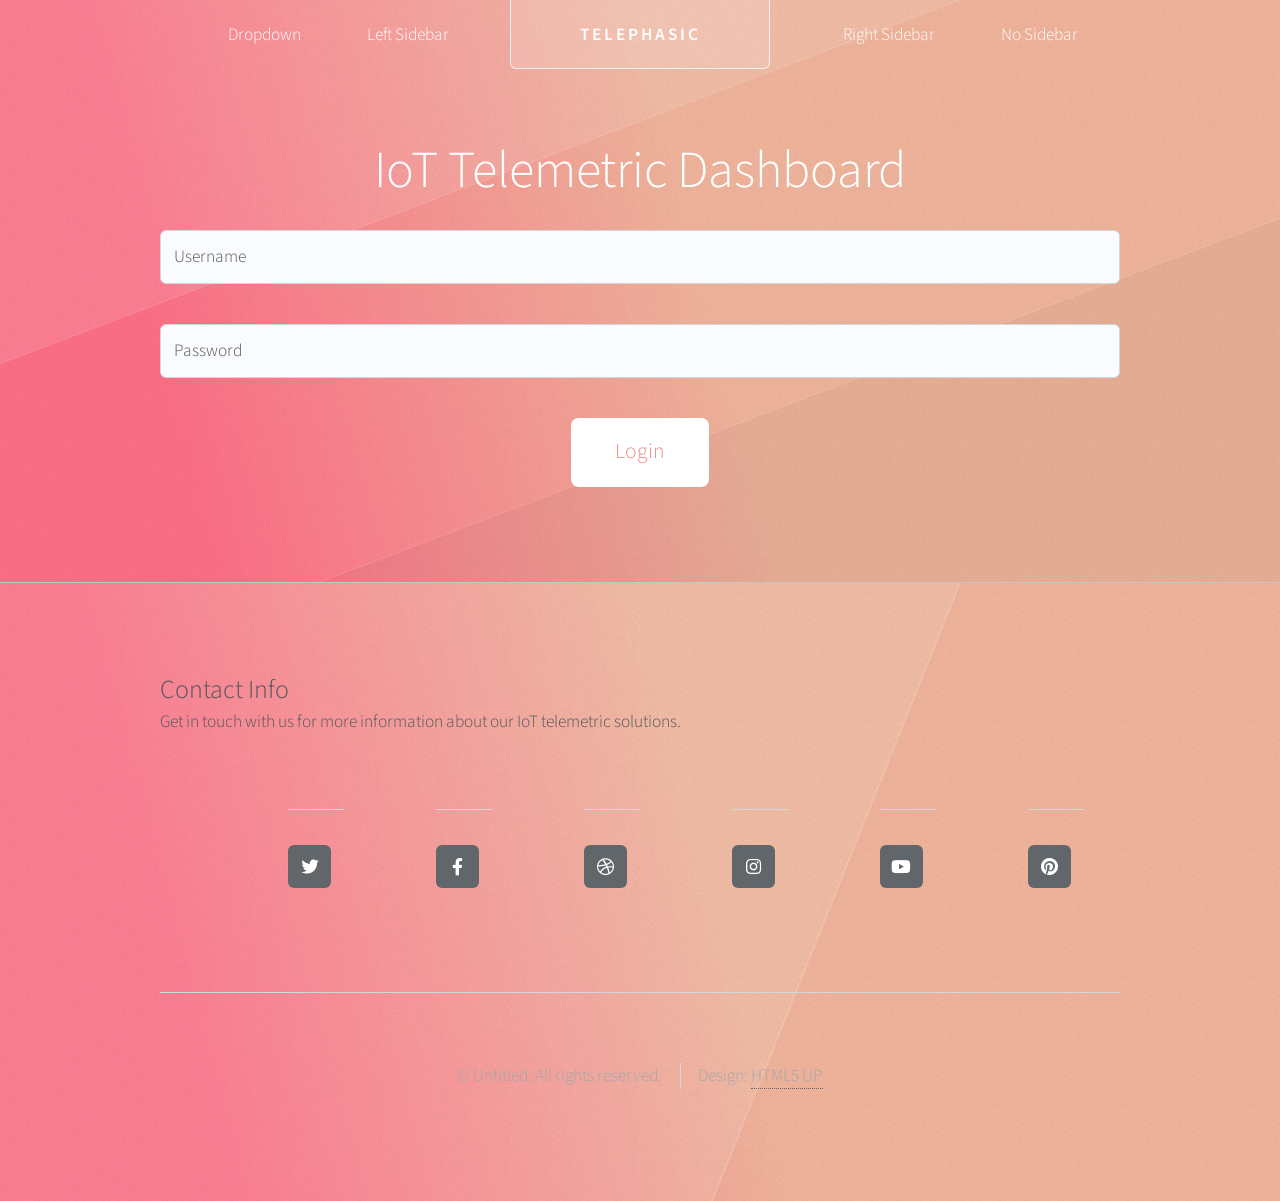
<file: frontendweb1/html5up-telephasic/index.html>
<!DOCTYPE HTML>
<!--
	Telephasic by HTML5 UP
	html5up.net | @ajlkn
	Free for personal and commercial use under the CCA 3.0 license (html5up.net/license)
-->
<html>
	<head>
		<title>Telephasic by HTML5 UP</title>
		<meta charset="utf-8" />
		<meta name="viewport" content="width=device-width, initial-scale=1, user-scalable=no" />
		<link rel="stylesheet" href="assets/css/main.css" />
	</head>
	<body class="homepage is-preload">
		<div id="page-wrapper">

			<!-- Header -->
				<div id="header-wrapper">
					<div id="header" class="container">

						<!-- Logo -->
							<h1 id="logo"><a href="index.html">Telephasic</a></h1>

						<!-- Nav -->
							<nav id="nav">
								<ul>
									<li>
										<a href="#">Dropdown</a>
										<ul>
											<li><a href="#">Lorem ipsum dolor</a></li>
											<li><a href="#">Magna phasellus</a></li>
											<li><a href="#">Etiam dolore nisl</a></li>
											<li>
												<a href="#">Phasellus consequat</a>
												<ul>
													<li><a href="#">Lorem ipsum dolor</a></li>
													<li><a href="#">Phasellus consequat</a></li>
													<li><a href="#">Magna phasellus</a></li>
													<li><a href="#">Etiam dolore nisl</a></li>
												</ul>
											</li>
											<li><a href="#">Veroeros feugiat</a></li>
										</ul>
									</li>
									<li><a href="left-sidebar.html">Left Sidebar</a></li>
									<li class="break"><a href="right-sidebar.html">Right Sidebar</a></li>
									<li><a href="no-sidebar.html">No Sidebar</a></li>
								</ul>
							</nav>

					</div>

					<!-- Hero -->
						<section id="hero" class="container">
							<header>
								<h2>IoT Telemetric Dashboard</h2>
							</header>
							<form method="POST" action="mappa.html">
								<div class="row gtr-uniform">
									<div class="col-12">
										<input type="text" name="username" id="username" placeholder="Username" />
									</div>
									<div class="col-12">
										<input type="password" name="password" id="password" placeholder="Password" />
									</div>
									<div class="col-12">
										<ul class="actions">
											<li><input type="submit" value="Login" class="button" /></li>
										</ul>
									</div>
								</div>
							</form>
							<br>
						</section>

				</div>

			<!-- Footer -->
				<div id="footer-wrapper">
					<div id="footer" class="container">
						<div class="row">
							<div class = "row">
								<section class="clo-12">		
									<h3>Contact Info</h3>
									<p>Get in touch with us for more information about our IoT telemetric solutions.</p>
								</section>
							</div>
							<section class="col-12">
									<ul class="divided icons" style="display: flex; justify-content: space-around; flex-wrap: wrap; gap: 20px;">
										<br>
										<li class="icon brands fa-twitter"><a href="#"><span class="extra">twitter.com</span></a></li>
										<li class="icon brands fa-facebook-f"><a href="#"><span class="extra">facebook.com</span></a></li>
										<li class="icon brands fa-dribbble"><a href="#"><span class="extra">dribbble.com</span></a></li>
										<li class="icon brands fa-instagram"><a href="#"><span class="extra">instagram.com</span></a></li>
										<li class="icon brands fa-youtube"><a href="#"><span class="extra">youtube.com</span></a></li>
										<li class="icon brands fa-pinterest"><a href="#"><span class="extra">pinterest.com</span></a></li>
									</ul>
							</section>
						</div>
					</div>
					<div id="copyright" class="container">
						<ul class="menu">
							<li>&copy; Untitled. All rights reserved.</li><li>Design: <a href="http://html5up.net">HTML5 UP</a></li>
						</ul>
					</div>
				</div>

		</div>

		<!-- Scripts -->
			<script src="assets/js/jquery.min.js"></script>
			<script src="assets/js/jquery.dropotron.min.js"></script>
			<script src="assets/js/browser.min.js"></script>
			<script src="assets/js/breakpoints.min.js"></script>
			<script src="assets/js/util.js"></script>
			<script src="assets/js/main.js"></script>

	</body>
</html>
</file>
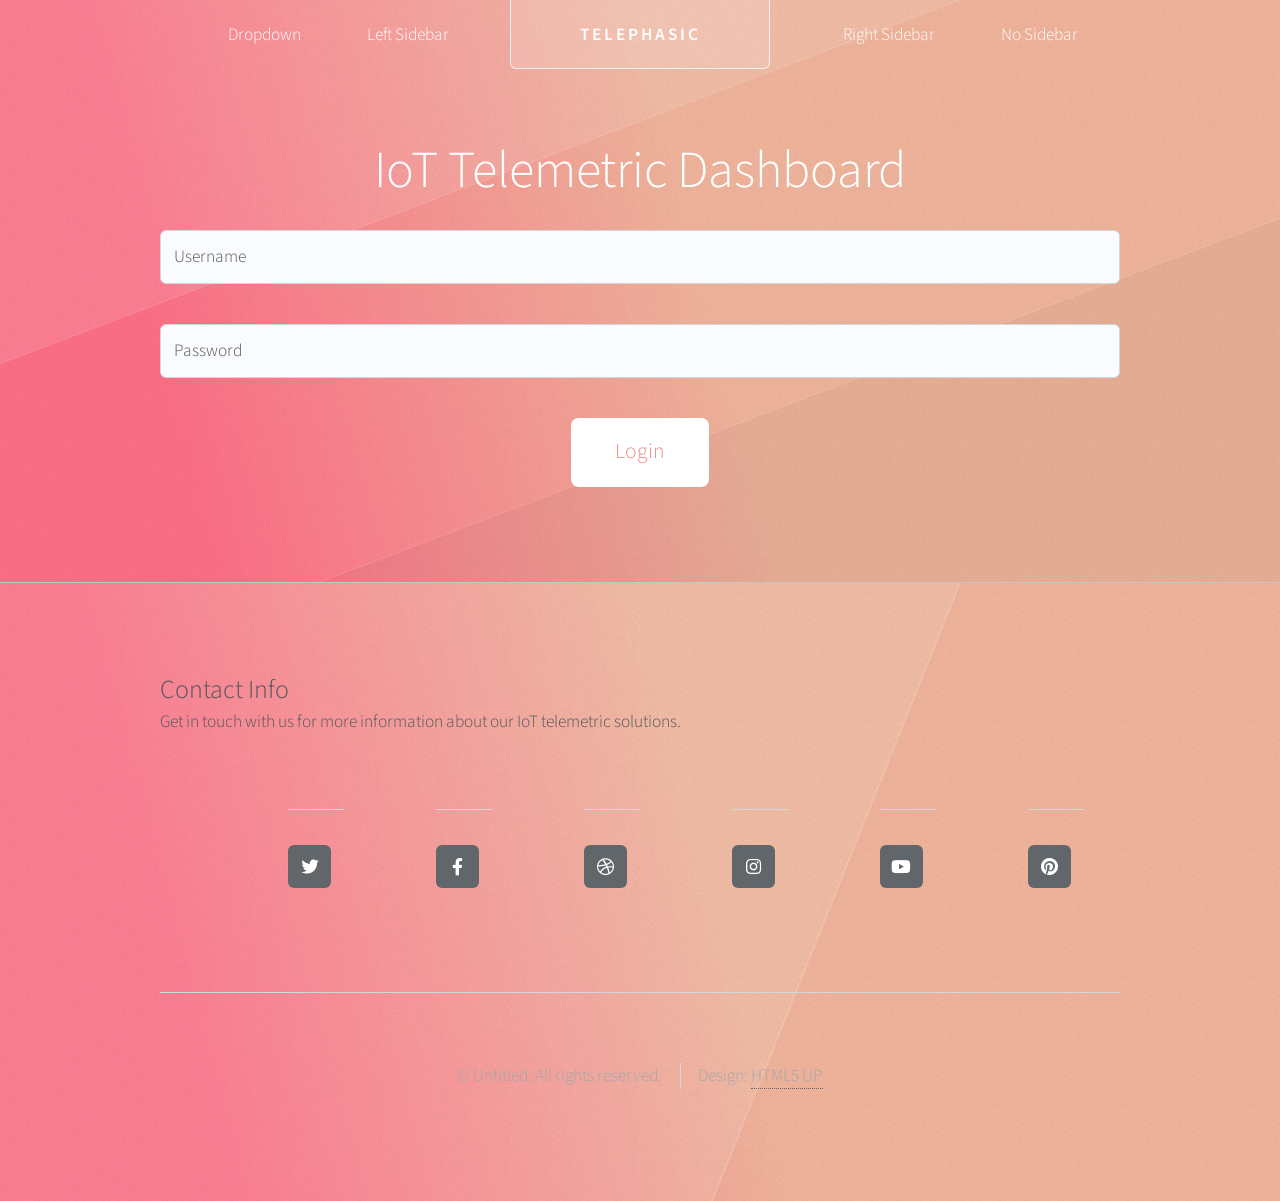
<file: http/static/index.html>
<!DOCTYPE HTML>
<!--
	Telephasic by HTML5 UP
	html5up.net | @ajlkn
	Free for personal and commercial use under the CCA 3.0 license (html5up.net/license)
-->
<html>
	<head>
		<title>Telephasic by HTML5 UP</title>
		<meta charset="utf-8" />
		<meta name="viewport" content="width=device-width, initial-scale=1, user-scalable=no" />
		<link rel="stylesheet" href="assets/css/main.css" />
	</head>
	<body class="homepage is-preload">
		<div id="page-wrapper">

			<!-- Header -->
				<div id="header-wrapper">
					<div id="header" class="container">

						<!-- Logo -->
							<h1 id="logo"><a href="index.html">Telephasic</a></h1>

						<!-- Nav -->
							<nav id="nav">
								<ul>
									<li>
										<a href="#">Dropdown</a>
										<ul>
											<li><a href="#">Lorem ipsum dolor</a></li>
											<li><a href="#">Magna phasellus</a></li>
											<li><a href="#">Etiam dolore nisl</a></li>
											<li>
												<a href="#">Phasellus consequat</a>
												<ul>
													<li><a href="#">Lorem ipsum dolor</a></li>
													<li><a href="#">Phasellus consequat</a></li>
													<li><a href="#">Magna phasellus</a></li>
													<li><a href="#">Etiam dolore nisl</a></li>
												</ul>
											</li>
											<li><a href="#">Veroeros feugiat</a></li>
										</ul>
									</li>
									<li><a href="left-sidebar.html">Left Sidebar</a></li>
									<li class="break"><a href="right-sidebar.html">Right Sidebar</a></li>
									<li><a href="no-sidebar.html">No Sidebar</a></li>
								</ul>
							</nav>

					</div>

					<!-- Hero -->
						<section id="hero" class="container">
							<header>
								<h2>IoT Telemetric Dashboard</h2>
							</header>
							<form method="POST" action="/login">
								<div class="row gtr-uniform">
									<div class="col-12">
										<input type="text" name="username" id="username" placeholder="Username" />
									</div>
									<div class="col-12">
										<input type="password" name="password" id="password" placeholder="Password" />
									</div>
									<div class="col-12">
										<ul class="actions">
											<li><input type="submit" value="Login" class="button" /></li>
										</ul>
									</div>
								</div>
							</form>
							<br>
						</section>

				</div>

			<!-- Footer -->
				<div id="footer-wrapper">
					<div id="footer" class="container">
						<div class="row">
							<div class = "row">
								<section class="clo-12">		
									<h3>Contact Info</h3>
									<p>Get in touch with us for more information about our IoT telemetric solutions.</p>
								</section>
							</div>
							<section class="col-12">
									<ul class="divided icons" style="display: flex; justify-content: space-around; flex-wrap: wrap; gap: 20px;">
										<br>
										<li class="icon brands fa-twitter"><a href="#"><span class="extra">twitter.com</span></a></li>
										<li class="icon brands fa-facebook-f"><a href="#"><span class="extra">facebook.com</span></a></li>
										<li class="icon brands fa-dribbble"><a href="#"><span class="extra">dribbble.com</span></a></li>
										<li class="icon brands fa-instagram"><a href="#"><span class="extra">instagram.com</span></a></li>
										<li class="icon brands fa-youtube"><a href="#"><span class="extra">youtube.com</span></a></li>
										<li class="icon brands fa-pinterest"><a href="#"><span class="extra">pinterest.com</span></a></li>
									</ul>
							</section>
						</div>
					</div>
					<div id="copyright" class="container">
						<ul class="menu">
							<li>&copy; Untitled. All rights reserved.</li><li>Design: <a href="http://html5up.net">HTML5 UP</a></li>
						</ul>
					</div>
				</div>

		</div>

		<!-- Scripts -->
			<script src="assets/js/jquery.min.js"></script>
			<script src="assets/js/jquery.dropotron.min.js"></script>
			<script src="assets/js/browser.min.js"></script>
			<script src="assets/js/breakpoints.min.js"></script>
			<script src="assets/js/util.js"></script>
			<script src="assets/js/main.js"></script>

	</body>
</html>
</file>
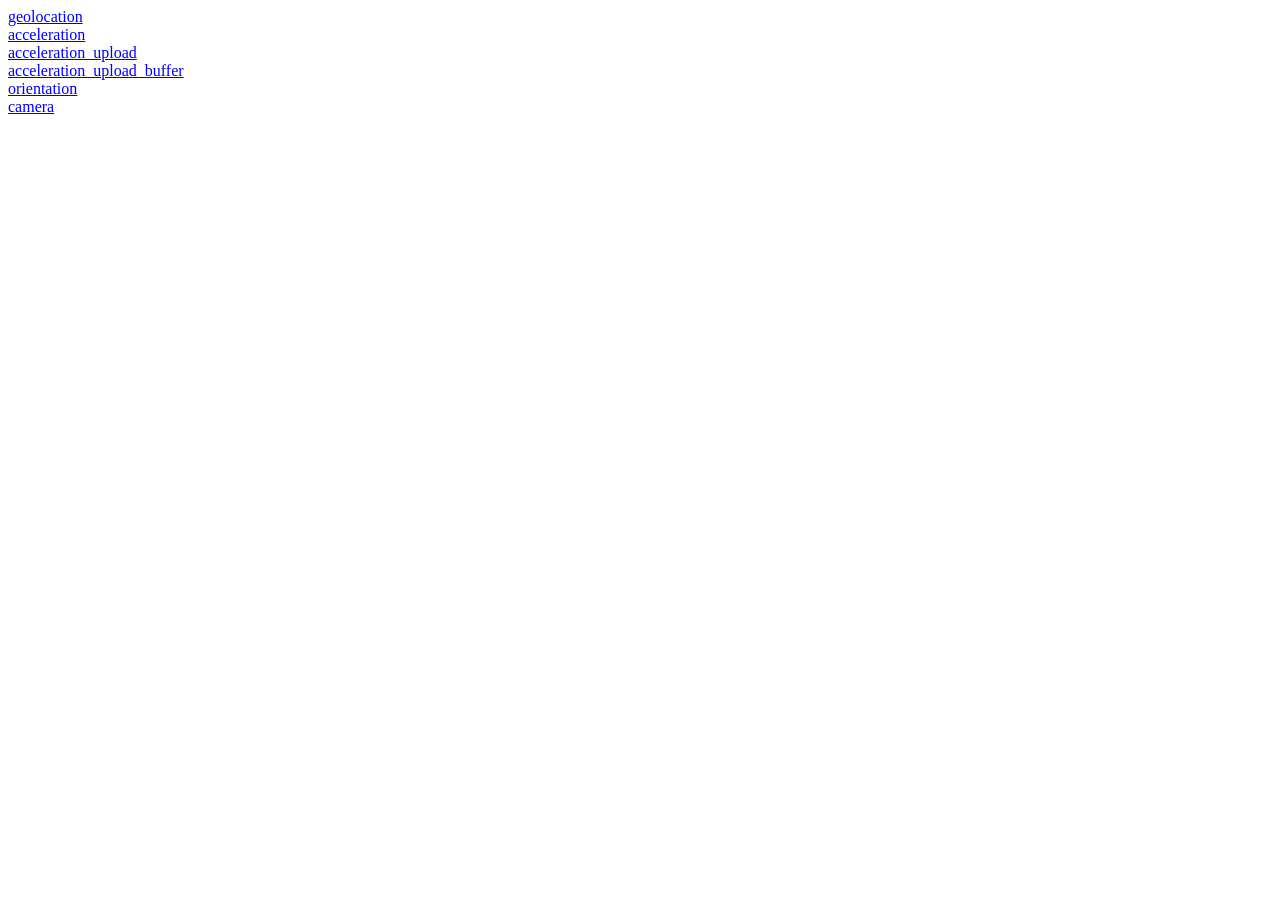
<file: js data supplier/static/index.html>
<!DOCTYPE html>
<html lang="en">
<head>
    <meta charset="UTF-8">
    <meta name="viewport" content="width=device-width, initial-scale=1.0">
    <title>Title</title>
</head>
<body>
<a href="geolocation.html">geolocation</a><br>
<a href="acceleration.html">acceleration</a><br>
<a href="acceleration_w_upload.html">acceleration_upload</a><br>
<a href="acceleration_w_upload_buffer.html">acceleration_upload_buffer</a><br>
<!--<a href="ambientlight.html">ambient light</a> before go to <a href="chrome://flags/#enable-generic-sensor-extra-classes">chrome://flags/#enable-generic-sensor-extra-classes</a><br>-->
<a href="orientation.html">orientation</a><br>
<a href="camera.html">camera</a><br>
</body>
</html>
</file>
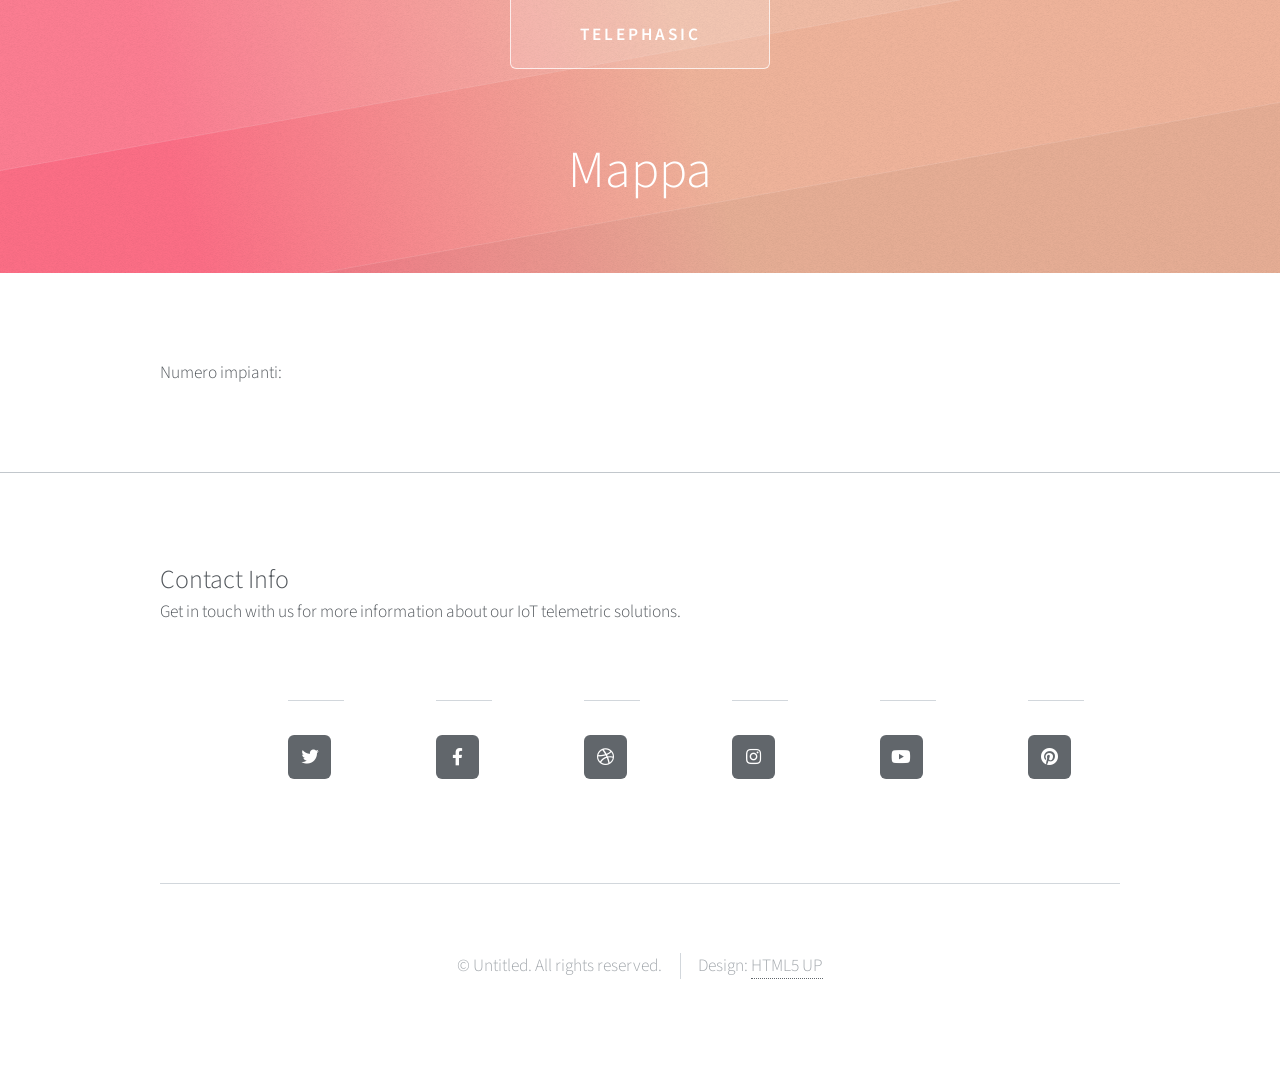
<file: frontendweb1/html5up-telephasic/mappa.html>
<!DOCTYPE HTML>
<!--
	Telephasic by HTML5 UP
	html5up.net | @ajlkn
	Free for personal and commercial use under the CCA 3.0 license (html5up.net/license)
-->
<html>
	<head>
		<title>Telephasic by HTML5 UP</title>
		<meta charset="utf-8" />
		<meta name="viewport" content="width=device-width, initial-scale=1, user-scalable=no" />
		<link rel="stylesheet" href="assets/css/main.css" />
	</head>
	<body class="homepage is-preload">
		<div id="page-wrapper">

			<!-- Header -->
				<div id="header-wrapper">
					<div id="header" class="container">

						<!-- Logo -->
							<h1 id="logo"><a href="index.html">Telephasic</a></h1>
					</div>

					<!-- Hero -->
						<section id="hero" class="container">
							<header>
								<h2>Mappa</h2>
							</header>
						</section>
				</div>
				<div class="wrapper">
					<section class="container">
						Numero impianti: <span id="num_impianti"></span><br>
					</section>
				</div>

			<!-- Footer -->
				<div id="footer-wrapper" style="background: white !important;">
					<div id="footer" class="container">
						<div class="row">
							<div class = "row">
								<section class="clo-12">		
									<h3>Contact Info</h3>
									<p>Get in touch with us for more information about our IoT telemetric solutions.</p>
								</section>
							</div>
							<section class="col-12">
									<ul class="divided icons" style="display: flex; justify-content: space-around; flex-wrap: wrap; gap: 20px;">
										<br>
										<li class="icon brands fa-twitter"><a href="#"><span class="extra">twitter.com</span></a></li>
										<li class="icon brands fa-facebook-f"><a href="#"><span class="extra">facebook.com</span></a></li>
										<li class="icon brands fa-dribbble"><a href="#"><span class="extra">dribbble.com</span></a></li>
										<li class="icon brands fa-instagram"><a href="#"><span class="extra">instagram.com</span></a></li>
										<li class="icon brands fa-youtube"><a href="#"><span class="extra">youtube.com</span></a></li>
										<li class="icon brands fa-pinterest"><a href="#"><span class="extra">pinterest.com</span></a></li>
									</ul>
							</section>
						</div>
					</div>
					<div id="copyright" class="container">
						<ul class="menu">
							<li>&copy; Untitled. All rights reserved.</li><li>Design: <a href="http://html5up.net">HTML5 UP</a></li>
						</ul>
					</div>
				</div>

		</div>

		<!-- Scripts -->
			<script src="assets/js/jquery.min.js"></script>
			<script src="assets/js/jquery.dropotron.min.js"></script>
			<script src="assets/js/browser.min.js"></script>
			<script src="assets/js/breakpoints.min.js"></script>
			<script src="assets/js/util.js"></script>
			<script src="assets/js/main.js"></script>

			<script>
				$(document).ready(function() {
					// recuperiamo il dato dal web
					url = "https://raw.githubusercontent.com/306862-source/esercizi_fatti_in_classe/refs/heads/main/frontendweb1/html5up-telephasic/data.json?token=GHSAT0AAAAAAD2QWYIYV5GSHOAVGFPT5FZ62O7MRWA";
					var num_impianti = 0
					$.getJSON(url, function(data) {
						console.log(data);
						$('#num_impianti').html(data.length);
					});
				});
			</script>

	</body>
</html>
</file>
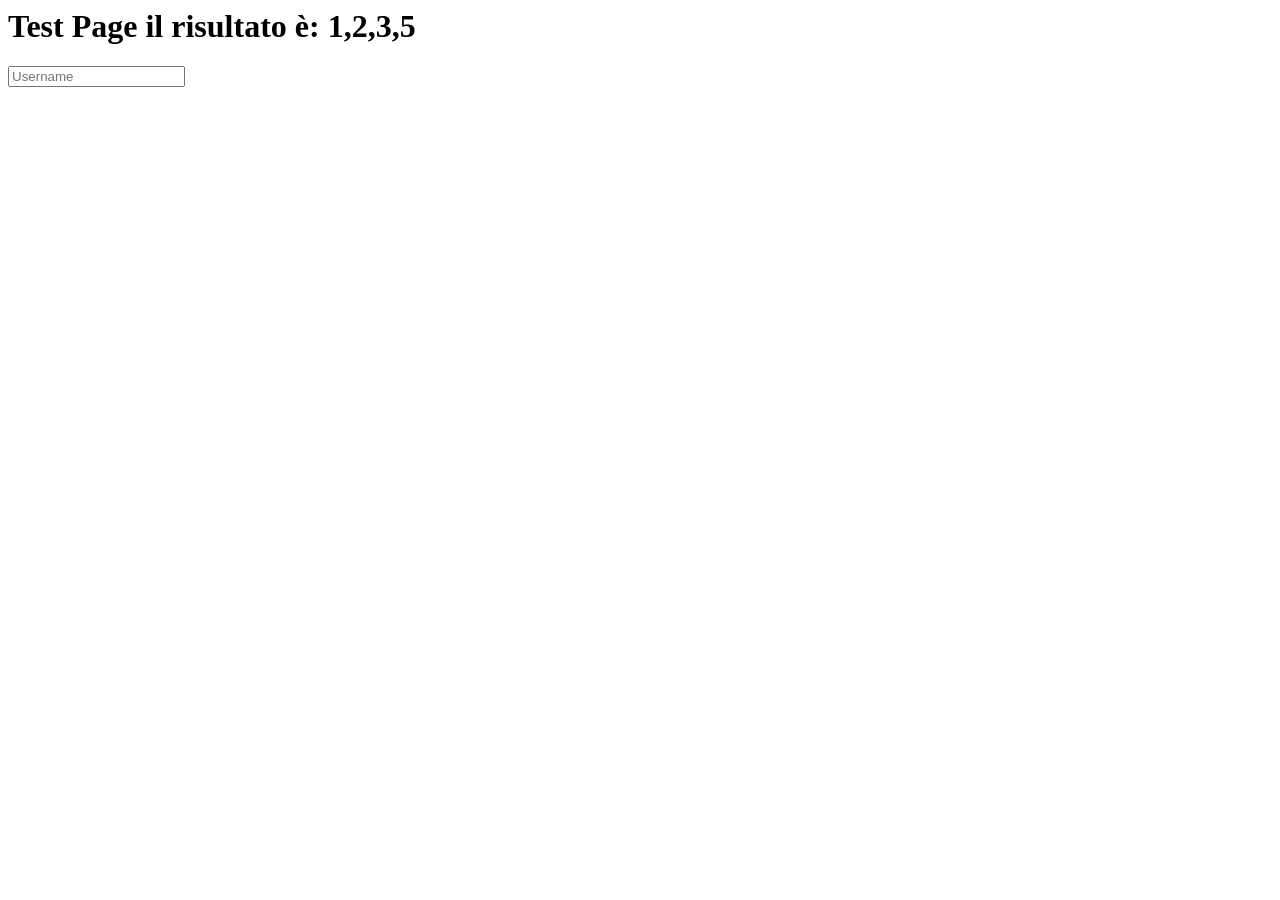
<file: frontendweb1/html5up-telephasic/test.html>
<html>
    <script src="assets\js\jquery.min.js"></script>
    <script type="text/javascript">
        $(document).ready(function() {
            var x = 5
            console.log(x)
            var y = [1,2,3]
            y.push(x)
            // document.write(y)
            $('#risultato').html("il risultato è: " + y)        
        });
        
    </script>
    <body>
        <h1>Test Page <span id="risultato"></span></h1>

        <input type="text" name="username" placeholder="Username" />
    </body>
</html>
</file>
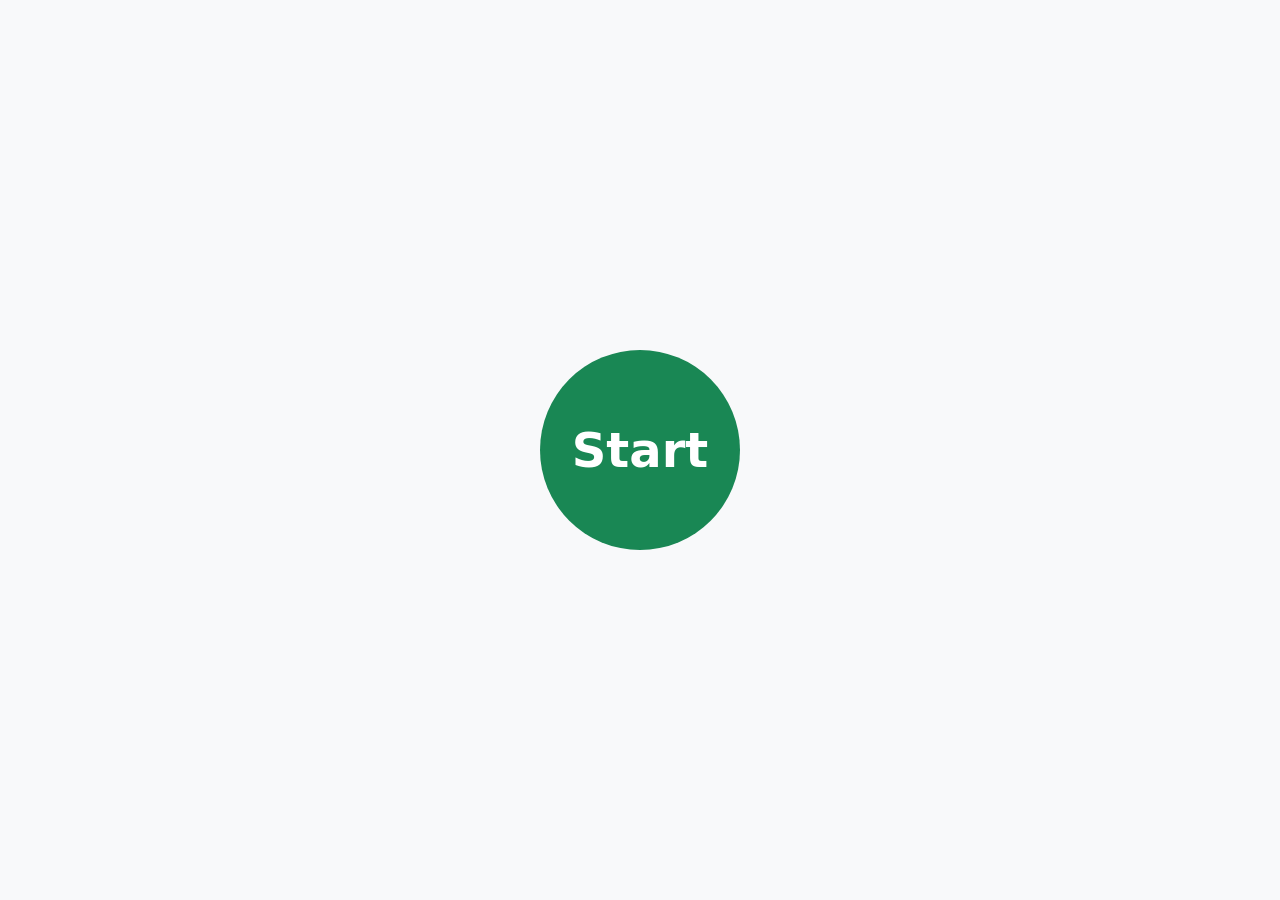
<file: js data supplier/static/app.html>
<!DOCTYPE html>
<html lang="it">
<head>
    <meta charset="UTF-8">
    <meta name="viewport" content="width=device-width, initial-scale=1.0">
    <title>Toggle Button</title>
    <link href="https://cdn.jsdelivr.net/npm/bootstrap@5.3.0/dist/css/bootstrap.min.css" rel="stylesheet">
    <style>
        body {
            display: flex;
            justify-content: center;
            align-items: center;
            min-height: 100vh;
            background-color: #f8f9fa;
        }
        .button-container {
            display: flex;
            justify-content: center;
            align-items: center;
        }
        #toggleBtn {
            width: 200px;
            height: 200px;
            font-size: 48px;
            font-weight: bold;
            border-radius: 50%;
            border: none;
            cursor: pointer;
            transition: all 0.3s ease;
        }
        #toggleBtn:hover {
            transform: scale(1.05);
        }
        #toggleBtn:active {
            transform: scale(0.98);
        }
    </style>
</head>
<body>
    <div class="button-container">
        <button id="toggleBtn" class="btn btn-success">Start</button>
    </div>

    <script src="https://ajax.googleapis.com/ajax/libs/jquery/3.6.0/jquery.min.js"></script>
    <script src="https://cdn.jsdelivr.net/npm/bootstrap@5.3.0/dist/js/bootstrap.bundle.min.js"></script>
    <script>
        let isRunning = false;
        let sensor = null;
        let sampleBuffer = [];
        let uploadTimer = null;

        function toggleButton() {
            const btn = document.getElementById('toggleBtn');

            if (isRunning) {
                stopAccelerometer();
                btn.textContent = 'Start';
                btn.classList.remove('btn-danger');
                btn.classList.add('btn-success');
                isRunning = false;
                return;
            }

            const started = startAccelerometer();
            if (!started) {
                return;
            }
            btn.textContent = 'Stop';
            btn.classList.remove('btn-success');
            btn.classList.add('btn-danger');
            isRunning = true;
        }

        function startAccelerometer() {
            if (!('LinearAccelerationSensor' in window)) {
                alert('LinearAccelerationSensor non supportato su questo browser/dispositivo');
                return false;
            }

            sampleBuffer = [];

            sensor = new LinearAccelerationSensor({ frequency: 30 });

            sensor.onreading = function() {
                const magnitude = Math.sqrt(sensor.x * sensor.x + sensor.y * sensor.y + sensor.z * sensor.z);
                sampleBuffer.push(magnitude);
            };

            sensor.onerror = function(event) {
                console.log('Errore sensore:', event.error.name);
            };

            sensor.start();

            uploadTimer = setInterval(function() {
                if (!isRunning || sampleBuffer.length === 0) {
                    sampleBuffer = [];
                    return;
                }

                const sum = sampleBuffer.reduce(function(acc, value) {
                    return acc + value;
                }, 0);
                const avgMagnitude = sum / sampleBuffer.length;

                $.post('/accelerometer_data', {
                    average_magnitude: avgMagnitude,
                    sample_count: sampleBuffer.length,
                    ts: Date.now()
                });

                sampleBuffer = [];
            }, 1000);

            return true;
        }

        function stopAccelerometer() {
            if (uploadTimer) {
                clearInterval(uploadTimer);
                uploadTimer = null;
            }

            if (sensor) {
                sensor.stop();
                sensor = null;
            }

            sampleBuffer = [];
        }

        document.getElementById('toggleBtn').addEventListener('click', toggleButton);
    </script>
</body>
</html>
</file>
<file: frontendweb1/html5up-telephasic/assets/css/main.css>
@import url("fontawesome-all.min.css");
@import url("https://fonts.googleapis.com/css?family=Source+Sans+Pro:300,300italic,400,400italic,600");

/*
	Telephasic by HTML5 UP
	html5up.net | @ajlkn
	Free for personal and commercial use under the CCA 3.0 license (html5up.net/license)
*/

html, body, div, span, applet, object,
iframe, h1, h2, h3, h4, h5, h6, p, blockquote,
pre, a, abbr, acronym, address, big, cite,
code, del, dfn, em, img, ins, kbd, q, s, samp,
small, strike, strong, sub, sup, tt, var, b,
u, i, center, dl, dt, dd, ol, ul, li, fieldset,
form, label, legend, table, caption, tbody,
tfoot, thead, tr, th, td, article, aside,
canvas, details, embed, figure, figcaption,
footer, header, hgroup, menu, nav, output, ruby,
section, summary, time, mark, audio, video {
	margin: 0;
	padding: 0;
	border: 0;
	font-size: 100%;
	font: inherit;
	vertical-align: baseline;}

article, aside, details, figcaption, figure,
footer, header, hgroup, menu, nav, section {
	display: block;}

body {
	line-height: 1;
}

ol, ul {
	list-style: none;
}

blockquote, q {
	quotes: none;
}

	blockquote:before, blockquote:after, q:before, q:after {
		content: '';
		content: none;
	}

table {
	border-collapse: collapse;
	border-spacing: 0;
}

body {
	-webkit-text-size-adjust: none;
}

mark {
	background-color: transparent;
	color: inherit;
}

input::-moz-focus-inner {
	border: 0;
	padding: 0;
}

input, select, textarea {
	-moz-appearance: none;
	-webkit-appearance: none;
	-ms-appearance: none;
	appearance: none;
}

/* Basic */

	@-ms-viewport {
		width: device-width;
	}

	html {
		box-sizing: border-box;
	}

	*, *:before, *:after {
		box-sizing: inherit;
	}

	body {
		background: #f5f7fa;
		font-family: 'Source Sans Pro', sans-serif;
		font-weight: 300;
		color: #52575c;
		line-height: 1.75em;
		font-size: 14pt;
	}

		body.is-preload *, body.is-preload *:before, body.is-preload *:after {
			-moz-animation: none !important;
			-webkit-animation: none !important;
			-ms-animation: none !important;
			animation: none !important;
			-moz-transition: none !important;
			-webkit-transition: none !important;
			-ms-transition: none !important;
			transition: none !important;
		}

	input, textarea, select {
		font-family: 'Source Sans Pro', sans-serif;
		font-weight: 300;
		color: #52575c;
		line-height: 1.75em;
		font-size: 15pt;
	}

	h1, h2, h3, h4, h5, h6 {
		font-weight: 300;
		color: #52575c;
	}

	h1 a, h2 a, h3 a, h4 a, h5 a, h6 a {
		color: inherit;
		text-decoration: none;
	}

	h2 {
		font-size: 2em;
		line-height: 1.25em;
	}

	h3 {
		font-size: 1.5em;
		line-height: 1.5em;
	}

	a {
		-moz-transition: color 0.25s ease-in-out, border-color 0.25s ease-in-out, background-color 0.25s ease-in-out;
		-webkit-transition: color 0.25s ease-in-out, border-color 0.25s ease-in-out, background-color 0.25s ease-in-out;
		-ms-transition: color 0.25s ease-in-out, border-color 0.25s ease-in-out, background-color 0.25s ease-in-out;
		transition: color 0.25s ease-in-out, border-color 0.25s ease-in-out, background-color 0.25s ease-in-out;
		color: inherit;
		text-decoration: none;
		border-bottom: dotted 1px #62676c;
	}

		a:hover {
			color: #f35858;
			border-bottom-color: rgba(255, 255, 255, 0);
		}

	strong, b {
		font-weight: 400;
		color: #42474c;
	}

	em, i {
		font-style: italic;
	}

	sub {
		position: relative;
		top: 0.5em;
		font-size: 0.8em;
	}

	sup {
		position: relative;
		top: -0.5em;
		font-size: 0.8em;
	}

	hr {
		border: 0;
		border-top: solid 1px #c2c7cc;
	}

	blockquote {
		border-left: solid 0.5em #c2c7cc;
		padding: 1em 0 1em 2em;
		font-style: italic;
	}

	p, ul, ol, dl, table {
		margin-bottom: 1.5em;
	}

	br.clear {
		clear: both;
	}

	.features {
		margin-bottom: 1.5em;
	}

	.feature {
		text-align: center;
	}

/* Sections/Article */

	section, article {
		margin-bottom: 3em;
	}

	section > :last-child,
	article > :last-child,
	section:last-child,
	article:last-child {
		margin-bottom: 0;
	}

	.row > section, .row > article {
		margin-bottom: 0;
	}

	header {
		margin-bottom: 1.5em;
	}

		header > p {
			display: block;
			color: #f35858;
			padding: 0.75em 0 1em 0;
			font-size: 1.5em;
			line-height: 1.5em;
		}

		header.major {
			text-align: center;
		}

/* Container */

	.container {
		margin: 0 auto;
		max-width: 100%;
		width: 1200px;
	}

		@media screen and (max-width: 1280px) {

			.container {
				width: 960px;
			}

		}

		@media screen and (max-width: 1080px) {

			.container {
				width: 100%;
			}

		}

		@media screen and (max-width: 820px) {

			.container {
				width: 100%;
			}

		}

		@media screen and (max-width: 736px) {

			.container {
				width: 100%;
			}

		}

		@media screen and (max-width: 480px) {

			.container {
				width: 100%;
			}

		}

/* Row */

	.row {
		display: flex;
		flex-wrap: wrap;
		box-sizing: border-box;
		align-items: stretch;
	}

		.row > * {
			box-sizing: border-box;
		}

		.row.gtr-uniform > * > :last-child {
			margin-bottom: 0;
		}

		.row.aln-left {
			justify-content: flex-start;
		}

		.row.aln-center {
			justify-content: center;
		}

		.row.aln-right {
			justify-content: flex-end;
		}

		.row.aln-top {
			align-items: flex-start;
		}

		.row.aln-middle {
			align-items: center;
		}

		.row.aln-bottom {
			align-items: flex-end;
		}

		.row > .imp {
			order: -1;
		}

		.row > .col-1 {
			width: 8.33333%;
		}

		.row > .off-1 {
			margin-left: 8.33333%;
		}

		.row > .col-2 {
			width: 16.66667%;
		}

		.row > .off-2 {
			margin-left: 16.66667%;
		}

		.row > .col-3 {
			width: 25%;
		}

		.row > .off-3 {
			margin-left: 25%;
		}

		.row > .col-4 {
			width: 33.33333%;
		}

		.row > .off-4 {
			margin-left: 33.33333%;
		}

		.row > .col-5 {
			width: 41.66667%;
		}

		.row > .off-5 {
			margin-left: 41.66667%;
		}

		.row > .col-6 {
			width: 50%;
		}

		.row > .off-6 {
			margin-left: 50%;
		}

		.row > .col-7 {
			width: 58.33333%;
		}

		.row > .off-7 {
			margin-left: 58.33333%;
		}

		.row > .col-8 {
			width: 66.66667%;
		}

		.row > .off-8 {
			margin-left: 66.66667%;
		}

		.row > .col-9 {
			width: 75%;
		}

		.row > .off-9 {
			margin-left: 75%;
		}

		.row > .col-10 {
			width: 83.33333%;
		}

		.row > .off-10 {
			margin-left: 83.33333%;
		}

		.row > .col-11 {
			width: 91.66667%;
		}

		.row > .off-11 {
			margin-left: 91.66667%;
		}

		.row > .col-12 {
			width: 100%;
		}

		.row > .off-12 {
			margin-left: 100%;
		}

		.row.gtr-0 {
			margin-top: 0px;
			margin-left: 0px;
		}

			.row.gtr-0 > * {
				padding: 0px 0 0 0px;
			}

			.row.gtr-0.gtr-uniform {
				margin-top: 0px;
			}

				.row.gtr-0.gtr-uniform > * {
					padding-top: 0px;
				}

		.row.gtr-25 {
			margin-top: -12.5px;
			margin-left: -12.5px;
		}

			.row.gtr-25 > * {
				padding: 12.5px 0 0 12.5px;
			}

			.row.gtr-25.gtr-uniform {
				margin-top: -12.5px;
			}

				.row.gtr-25.gtr-uniform > * {
					padding-top: 12.5px;
				}

		.row.gtr-50 {
			margin-top: -25px;
			margin-left: -25px;
		}

			.row.gtr-50 > * {
				padding: 25px 0 0 25px;
			}

			.row.gtr-50.gtr-uniform {
				margin-top: -25px;
			}

				.row.gtr-50.gtr-uniform > * {
					padding-top: 25px;
				}

		.row {
			margin-top: -50px;
			margin-left: -50px;
		}

			.row > * {
				padding: 50px 0 0 50px;
			}

			.row.gtr-uniform {
				margin-top: -50px;
			}

				.row.gtr-uniform > * {
					padding-top: 50px;
				}

		.row.gtr-150 {
			margin-top: -75px;
			margin-left: -75px;
		}

			.row.gtr-150 > * {
				padding: 75px 0 0 75px;
			}

			.row.gtr-150.gtr-uniform {
				margin-top: -75px;
			}

				.row.gtr-150.gtr-uniform > * {
					padding-top: 75px;
				}

		.row.gtr-200 {
			margin-top: -100px;
			margin-left: -100px;
		}

			.row.gtr-200 > * {
				padding: 100px 0 0 100px;
			}

			.row.gtr-200.gtr-uniform {
				margin-top: -100px;
			}

				.row.gtr-200.gtr-uniform > * {
					padding-top: 100px;
				}

		@media screen and (max-width: 1280px) {

			.row {
				display: flex;
				flex-wrap: wrap;
				box-sizing: border-box;
				align-items: stretch;
			}

				.row > * {
					box-sizing: border-box;
				}

				.row.gtr-uniform > * > :last-child {
					margin-bottom: 0;
				}

				.row.aln-left {
					justify-content: flex-start;
				}

				.row.aln-center {
					justify-content: center;
				}

				.row.aln-right {
					justify-content: flex-end;
				}

				.row.aln-top {
					align-items: flex-start;
				}

				.row.aln-middle {
					align-items: center;
				}

				.row.aln-bottom {
					align-items: flex-end;
				}

				.row > .imp-normal {
					order: -1;
				}

				.row > .col-1-normal {
					width: 8.33333%;
				}

				.row > .off-1-normal {
					margin-left: 8.33333%;
				}

				.row > .col-2-normal {
					width: 16.66667%;
				}

				.row > .off-2-normal {
					margin-left: 16.66667%;
				}

				.row > .col-3-normal {
					width: 25%;
				}

				.row > .off-3-normal {
					margin-left: 25%;
				}

				.row > .col-4-normal {
					width: 33.33333%;
				}

				.row > .off-4-normal {
					margin-left: 33.33333%;
				}

				.row > .col-5-normal {
					width: 41.66667%;
				}

				.row > .off-5-normal {
					margin-left: 41.66667%;
				}

				.row > .col-6-normal {
					width: 50%;
				}

				.row > .off-6-normal {
					margin-left: 50%;
				}

				.row > .col-7-normal {
					width: 58.33333%;
				}

				.row > .off-7-normal {
					margin-left: 58.33333%;
				}

				.row > .col-8-normal {
					width: 66.66667%;
				}

				.row > .off-8-normal {
					margin-left: 66.66667%;
				}

				.row > .col-9-normal {
					width: 75%;
				}

				.row > .off-9-normal {
					margin-left: 75%;
				}

				.row > .col-10-normal {
					width: 83.33333%;
				}

				.row > .off-10-normal {
					margin-left: 83.33333%;
				}

				.row > .col-11-normal {
					width: 91.66667%;
				}

				.row > .off-11-normal {
					margin-left: 91.66667%;
				}

				.row > .col-12-normal {
					width: 100%;
				}

				.row > .off-12-normal {
					margin-left: 100%;
				}

				.row.gtr-0 {
					margin-top: 0px;
					margin-left: 0px;
				}

					.row.gtr-0 > * {
						padding: 0px 0 0 0px;
					}

					.row.gtr-0.gtr-uniform {
						margin-top: 0px;
					}

						.row.gtr-0.gtr-uniform > * {
							padding-top: 0px;
						}

				.row.gtr-25 {
					margin-top: -10px;
					margin-left: -10px;
				}

					.row.gtr-25 > * {
						padding: 10px 0 0 10px;
					}

					.row.gtr-25.gtr-uniform {
						margin-top: -10px;
					}

						.row.gtr-25.gtr-uniform > * {
							padding-top: 10px;
						}

				.row.gtr-50 {
					margin-top: -20px;
					margin-left: -20px;
				}

					.row.gtr-50 > * {
						padding: 20px 0 0 20px;
					}

					.row.gtr-50.gtr-uniform {
						margin-top: -20px;
					}

						.row.gtr-50.gtr-uniform > * {
							padding-top: 20px;
						}

				.row {
					margin-top: -40px;
					margin-left: -40px;
				}

					.row > * {
						padding: 40px 0 0 40px;
					}

					.row.gtr-uniform {
						margin-top: -40px;
					}

						.row.gtr-uniform > * {
							padding-top: 40px;
						}

				.row.gtr-150 {
					margin-top: -60px;
					margin-left: -60px;
				}

					.row.gtr-150 > * {
						padding: 60px 0 0 60px;
					}

					.row.gtr-150.gtr-uniform {
						margin-top: -60px;
					}

						.row.gtr-150.gtr-uniform > * {
							padding-top: 60px;
						}

				.row.gtr-200 {
					margin-top: -80px;
					margin-left: -80px;
				}

					.row.gtr-200 > * {
						padding: 80px 0 0 80px;
					}

					.row.gtr-200.gtr-uniform {
						margin-top: -80px;
					}

						.row.gtr-200.gtr-uniform > * {
							padding-top: 80px;
						}

		}

		@media screen and (max-width: 1080px) {

			.row {
				display: flex;
				flex-wrap: wrap;
				box-sizing: border-box;
				align-items: stretch;
			}

				.row > * {
					box-sizing: border-box;
				}

				.row.gtr-uniform > * > :last-child {
					margin-bottom: 0;
				}

				.row.aln-left {
					justify-content: flex-start;
				}

				.row.aln-center {
					justify-content: center;
				}

				.row.aln-right {
					justify-content: flex-end;
				}

				.row.aln-top {
					align-items: flex-start;
				}

				.row.aln-middle {
					align-items: center;
				}

				.row.aln-bottom {
					align-items: flex-end;
				}

				.row > .imp-narrow {
					order: -1;
				}

				.row > .col-1-narrow {
					width: 8.33333%;
				}

				.row > .off-1-narrow {
					margin-left: 8.33333%;
				}

				.row > .col-2-narrow {
					width: 16.66667%;
				}

				.row > .off-2-narrow {
					margin-left: 16.66667%;
				}

				.row > .col-3-narrow {
					width: 25%;
				}

				.row > .off-3-narrow {
					margin-left: 25%;
				}

				.row > .col-4-narrow {
					width: 33.33333%;
				}

				.row > .off-4-narrow {
					margin-left: 33.33333%;
				}

				.row > .col-5-narrow {
					width: 41.66667%;
				}

				.row > .off-5-narrow {
					margin-left: 41.66667%;
				}

				.row > .col-6-narrow {
					width: 50%;
				}

				.row > .off-6-narrow {
					margin-left: 50%;
				}

				.row > .col-7-narrow {
					width: 58.33333%;
				}

				.row > .off-7-narrow {
					margin-left: 58.33333%;
				}

				.row > .col-8-narrow {
					width: 66.66667%;
				}

				.row > .off-8-narrow {
					margin-left: 66.66667%;
				}

				.row > .col-9-narrow {
					width: 75%;
				}

				.row > .off-9-narrow {
					margin-left: 75%;
				}

				.row > .col-10-narrow {
					width: 83.33333%;
				}

				.row > .off-10-narrow {
					margin-left: 83.33333%;
				}

				.row > .col-11-narrow {
					width: 91.66667%;
				}

				.row > .off-11-narrow {
					margin-left: 91.66667%;
				}

				.row > .col-12-narrow {
					width: 100%;
				}

				.row > .off-12-narrow {
					margin-left: 100%;
				}

				.row.gtr-0 {
					margin-top: 0px;
					margin-left: 0px;
				}

					.row.gtr-0 > * {
						padding: 0px 0 0 0px;
					}

					.row.gtr-0.gtr-uniform {
						margin-top: 0px;
					}

						.row.gtr-0.gtr-uniform > * {
							padding-top: 0px;
						}

				.row.gtr-25 {
					margin-top: -10px;
					margin-left: -10px;
				}

					.row.gtr-25 > * {
						padding: 10px 0 0 10px;
					}

					.row.gtr-25.gtr-uniform {
						margin-top: -10px;
					}

						.row.gtr-25.gtr-uniform > * {
							padding-top: 10px;
						}

				.row.gtr-50 {
					margin-top: -20px;
					margin-left: -20px;
				}

					.row.gtr-50 > * {
						padding: 20px 0 0 20px;
					}

					.row.gtr-50.gtr-uniform {
						margin-top: -20px;
					}

						.row.gtr-50.gtr-uniform > * {
							padding-top: 20px;
						}

				.row {
					margin-top: -40px;
					margin-left: -40px;
				}

					.row > * {
						padding: 40px 0 0 40px;
					}

					.row.gtr-uniform {
						margin-top: -40px;
					}

						.row.gtr-uniform > * {
							padding-top: 40px;
						}

				.row.gtr-150 {
					margin-top: -60px;
					margin-left: -60px;
				}

					.row.gtr-150 > * {
						padding: 60px 0 0 60px;
					}

					.row.gtr-150.gtr-uniform {
						margin-top: -60px;
					}

						.row.gtr-150.gtr-uniform > * {
							padding-top: 60px;
						}

				.row.gtr-200 {
					margin-top: -80px;
					margin-left: -80px;
				}

					.row.gtr-200 > * {
						padding: 80px 0 0 80px;
					}

					.row.gtr-200.gtr-uniform {
						margin-top: -80px;
					}

						.row.gtr-200.gtr-uniform > * {
							padding-top: 80px;
						}

		}

		@media screen and (max-width: 820px) {

			.row {
				display: flex;
				flex-wrap: wrap;
				box-sizing: border-box;
				align-items: stretch;
			}

				.row > * {
					box-sizing: border-box;
				}

				.row.gtr-uniform > * > :last-child {
					margin-bottom: 0;
				}

				.row.aln-left {
					justify-content: flex-start;
				}

				.row.aln-center {
					justify-content: center;
				}

				.row.aln-right {
					justify-content: flex-end;
				}

				.row.aln-top {
					align-items: flex-start;
				}

				.row.aln-middle {
					align-items: center;
				}

				.row.aln-bottom {
					align-items: flex-end;
				}

				.row > .imp-narrower {
					order: -1;
				}

				.row > .col-1-narrower {
					width: 8.33333%;
				}

				.row > .off-1-narrower {
					margin-left: 8.33333%;
				}

				.row > .col-2-narrower {
					width: 16.66667%;
				}

				.row > .off-2-narrower {
					margin-left: 16.66667%;
				}

				.row > .col-3-narrower {
					width: 25%;
				}

				.row > .off-3-narrower {
					margin-left: 25%;
				}

				.row > .col-4-narrower {
					width: 33.33333%;
				}

				.row > .off-4-narrower {
					margin-left: 33.33333%;
				}

				.row > .col-5-narrower {
					width: 41.66667%;
				}

				.row > .off-5-narrower {
					margin-left: 41.66667%;
				}

				.row > .col-6-narrower {
					width: 50%;
				}

				.row > .off-6-narrower {
					margin-left: 50%;
				}

				.row > .col-7-narrower {
					width: 58.33333%;
				}

				.row > .off-7-narrower {
					margin-left: 58.33333%;
				}

				.row > .col-8-narrower {
					width: 66.66667%;
				}

				.row > .off-8-narrower {
					margin-left: 66.66667%;
				}

				.row > .col-9-narrower {
					width: 75%;
				}

				.row > .off-9-narrower {
					margin-left: 75%;
				}

				.row > .col-10-narrower {
					width: 83.33333%;
				}

				.row > .off-10-narrower {
					margin-left: 83.33333%;
				}

				.row > .col-11-narrower {
					width: 91.66667%;
				}

				.row > .off-11-narrower {
					margin-left: 91.66667%;
				}

				.row > .col-12-narrower {
					width: 100%;
				}

				.row > .off-12-narrower {
					margin-left: 100%;
				}

				.row.gtr-0 {
					margin-top: 0px;
					margin-left: 0px;
				}

					.row.gtr-0 > * {
						padding: 0px 0 0 0px;
					}

					.row.gtr-0.gtr-uniform {
						margin-top: 0px;
					}

						.row.gtr-0.gtr-uniform > * {
							padding-top: 0px;
						}

				.row.gtr-25 {
					margin-top: -7.5px;
					margin-left: -7.5px;
				}

					.row.gtr-25 > * {
						padding: 7.5px 0 0 7.5px;
					}

					.row.gtr-25.gtr-uniform {
						margin-top: -7.5px;
					}

						.row.gtr-25.gtr-uniform > * {
							padding-top: 7.5px;
						}

				.row.gtr-50 {
					margin-top: -15px;
					margin-left: -15px;
				}

					.row.gtr-50 > * {
						padding: 15px 0 0 15px;
					}

					.row.gtr-50.gtr-uniform {
						margin-top: -15px;
					}

						.row.gtr-50.gtr-uniform > * {
							padding-top: 15px;
						}

				.row {
					margin-top: -30px;
					margin-left: -30px;
				}

					.row > * {
						padding: 30px 0 0 30px;
					}

					.row.gtr-uniform {
						margin-top: -30px;
					}

						.row.gtr-uniform > * {
							padding-top: 30px;
						}

				.row.gtr-150 {
					margin-top: -45px;
					margin-left: -45px;
				}

					.row.gtr-150 > * {
						padding: 45px 0 0 45px;
					}

					.row.gtr-150.gtr-uniform {
						margin-top: -45px;
					}

						.row.gtr-150.gtr-uniform > * {
							padding-top: 45px;
						}

				.row.gtr-200 {
					margin-top: -60px;
					margin-left: -60px;
				}

					.row.gtr-200 > * {
						padding: 60px 0 0 60px;
					}

					.row.gtr-200.gtr-uniform {
						margin-top: -60px;
					}

						.row.gtr-200.gtr-uniform > * {
							padding-top: 60px;
						}

		}

		@media screen and (max-width: 736px) {

			.row {
				display: flex;
				flex-wrap: wrap;
				box-sizing: border-box;
				align-items: stretch;
			}

				.row > * {
					box-sizing: border-box;
				}

				.row.gtr-uniform > * > :last-child {
					margin-bottom: 0;
				}

				.row.aln-left {
					justify-content: flex-start;
				}

				.row.aln-center {
					justify-content: center;
				}

				.row.aln-right {
					justify-content: flex-end;
				}

				.row.aln-top {
					align-items: flex-start;
				}

				.row.aln-middle {
					align-items: center;
				}

				.row.aln-bottom {
					align-items: flex-end;
				}

				.row > .imp-mobile {
					order: -1;
				}

				.row > .col-1-mobile {
					width: 8.33333%;
				}

				.row > .off-1-mobile {
					margin-left: 8.33333%;
				}

				.row > .col-2-mobile {
					width: 16.66667%;
				}

				.row > .off-2-mobile {
					margin-left: 16.66667%;
				}

				.row > .col-3-mobile {
					width: 25%;
				}

				.row > .off-3-mobile {
					margin-left: 25%;
				}

				.row > .col-4-mobile {
					width: 33.33333%;
				}

				.row > .off-4-mobile {
					margin-left: 33.33333%;
				}

				.row > .col-5-mobile {
					width: 41.66667%;
				}

				.row > .off-5-mobile {
					margin-left: 41.66667%;
				}

				.row > .col-6-mobile {
					width: 50%;
				}

				.row > .off-6-mobile {
					margin-left: 50%;
				}

				.row > .col-7-mobile {
					width: 58.33333%;
				}

				.row > .off-7-mobile {
					margin-left: 58.33333%;
				}

				.row > .col-8-mobile {
					width: 66.66667%;
				}

				.row > .off-8-mobile {
					margin-left: 66.66667%;
				}

				.row > .col-9-mobile {
					width: 75%;
				}

				.row > .off-9-mobile {
					margin-left: 75%;
				}

				.row > .col-10-mobile {
					width: 83.33333%;
				}

				.row > .off-10-mobile {
					margin-left: 83.33333%;
				}

				.row > .col-11-mobile {
					width: 91.66667%;
				}

				.row > .off-11-mobile {
					margin-left: 91.66667%;
				}

				.row > .col-12-mobile {
					width: 100%;
				}

				.row > .off-12-mobile {
					margin-left: 100%;
				}

				.row.gtr-0 {
					margin-top: 0px;
					margin-left: 0px;
				}

					.row.gtr-0 > * {
						padding: 0px 0 0 0px;
					}

					.row.gtr-0.gtr-uniform {
						margin-top: 0px;
					}

						.row.gtr-0.gtr-uniform > * {
							padding-top: 0px;
						}

				.row.gtr-25 {
					margin-top: -5px;
					margin-left: -5px;
				}

					.row.gtr-25 > * {
						padding: 5px 0 0 5px;
					}

					.row.gtr-25.gtr-uniform {
						margin-top: -5px;
					}

						.row.gtr-25.gtr-uniform > * {
							padding-top: 5px;
						}

				.row.gtr-50 {
					margin-top: -10px;
					margin-left: -10px;
				}

					.row.gtr-50 > * {
						padding: 10px 0 0 10px;
					}

					.row.gtr-50.gtr-uniform {
						margin-top: -10px;
					}

						.row.gtr-50.gtr-uniform > * {
							padding-top: 10px;
						}

				.row {
					margin-top: -20px;
					margin-left: -20px;
				}

					.row > * {
						padding: 20px 0 0 20px;
					}

					.row.gtr-uniform {
						margin-top: -20px;
					}

						.row.gtr-uniform > * {
							padding-top: 20px;
						}

				.row.gtr-150 {
					margin-top: -30px;
					margin-left: -30px;
				}

					.row.gtr-150 > * {
						padding: 30px 0 0 30px;
					}

					.row.gtr-150.gtr-uniform {
						margin-top: -30px;
					}

						.row.gtr-150.gtr-uniform > * {
							padding-top: 30px;
						}

				.row.gtr-200 {
					margin-top: -40px;
					margin-left: -40px;
				}

					.row.gtr-200 > * {
						padding: 40px 0 0 40px;
					}

					.row.gtr-200.gtr-uniform {
						margin-top: -40px;
					}

						.row.gtr-200.gtr-uniform > * {
							padding-top: 40px;
						}

		}

		@media screen and (max-width: 480px) {

			.row {
				display: flex;
				flex-wrap: wrap;
				box-sizing: border-box;
				align-items: stretch;
			}

				.row > * {
					box-sizing: border-box;
				}

				.row.gtr-uniform > * > :last-child {
					margin-bottom: 0;
				}

				.row.aln-left {
					justify-content: flex-start;
				}

				.row.aln-center {
					justify-content: center;
				}

				.row.aln-right {
					justify-content: flex-end;
				}

				.row.aln-top {
					align-items: flex-start;
				}

				.row.aln-middle {
					align-items: center;
				}

				.row.aln-bottom {
					align-items: flex-end;
				}

				.row > .imp-mobilep {
					order: -1;
				}

				.row > .col-1-mobilep {
					width: 8.33333%;
				}

				.row > .off-1-mobilep {
					margin-left: 8.33333%;
				}

				.row > .col-2-mobilep {
					width: 16.66667%;
				}

				.row > .off-2-mobilep {
					margin-left: 16.66667%;
				}

				.row > .col-3-mobilep {
					width: 25%;
				}

				.row > .off-3-mobilep {
					margin-left: 25%;
				}

				.row > .col-4-mobilep {
					width: 33.33333%;
				}

				.row > .off-4-mobilep {
					margin-left: 33.33333%;
				}

				.row > .col-5-mobilep {
					width: 41.66667%;
				}

				.row > .off-5-mobilep {
					margin-left: 41.66667%;
				}

				.row > .col-6-mobilep {
					width: 50%;
				}

				.row > .off-6-mobilep {
					margin-left: 50%;
				}

				.row > .col-7-mobilep {
					width: 58.33333%;
				}

				.row > .off-7-mobilep {
					margin-left: 58.33333%;
				}

				.row > .col-8-mobilep {
					width: 66.66667%;
				}

				.row > .off-8-mobilep {
					margin-left: 66.66667%;
				}

				.row > .col-9-mobilep {
					width: 75%;
				}

				.row > .off-9-mobilep {
					margin-left: 75%;
				}

				.row > .col-10-mobilep {
					width: 83.33333%;
				}

				.row > .off-10-mobilep {
					margin-left: 83.33333%;
				}

				.row > .col-11-mobilep {
					width: 91.66667%;
				}

				.row > .off-11-mobilep {
					margin-left: 91.66667%;
				}

				.row > .col-12-mobilep {
					width: 100%;
				}

				.row > .off-12-mobilep {
					margin-left: 100%;
				}

				.row.gtr-0 {
					margin-top: 0px;
					margin-left: 0px;
				}

					.row.gtr-0 > * {
						padding: 0px 0 0 0px;
					}

					.row.gtr-0.gtr-uniform {
						margin-top: 0px;
					}

						.row.gtr-0.gtr-uniform > * {
							padding-top: 0px;
						}

				.row.gtr-25 {
					margin-top: -5px;
					margin-left: -5px;
				}

					.row.gtr-25 > * {
						padding: 5px 0 0 5px;
					}

					.row.gtr-25.gtr-uniform {
						margin-top: -5px;
					}

						.row.gtr-25.gtr-uniform > * {
							padding-top: 5px;
						}

				.row.gtr-50 {
					margin-top: -10px;
					margin-left: -10px;
				}

					.row.gtr-50 > * {
						padding: 10px 0 0 10px;
					}

					.row.gtr-50.gtr-uniform {
						margin-top: -10px;
					}

						.row.gtr-50.gtr-uniform > * {
							padding-top: 10px;
						}

				.row {
					margin-top: -20px;
					margin-left: -20px;
				}

					.row > * {
						padding: 20px 0 0 20px;
					}

					.row.gtr-uniform {
						margin-top: -20px;
					}

						.row.gtr-uniform > * {
							padding-top: 20px;
						}

				.row.gtr-150 {
					margin-top: -30px;
					margin-left: -30px;
				}

					.row.gtr-150 > * {
						padding: 30px 0 0 30px;
					}

					.row.gtr-150.gtr-uniform {
						margin-top: -30px;
					}

						.row.gtr-150.gtr-uniform > * {
							padding-top: 30px;
						}

				.row.gtr-200 {
					margin-top: -40px;
					margin-left: -40px;
				}

					.row.gtr-200 > * {
						padding: 40px 0 0 40px;
					}

					.row.gtr-200.gtr-uniform {
						margin-top: -40px;
					}

						.row.gtr-200.gtr-uniform > * {
							padding-top: 40px;
						}

		}

/* Image */

	.image {
		-moz-transition: opacity 0.25s ease-in-out;
		-webkit-transition: opacity 0.25s ease-in-out;
		-ms-transition: opacity 0.25s ease-in-out;
		transition: opacity 0.25s ease-in-out;
		display: inline-block;
		outline: 0;
		border: 0;
	}

		.image img {
			display: block;
			width: 100%;
		}

		.image.fit {
			display: block;
			width: 100%;
		}

		.image.featured {
			display: block;
			width: 100%;
			margin: 0 0 3em 0;
		}

		.image.left {
			float: left;
			margin: 0 2em 2em 0;
		}

		.image.centered {
			display: block;
			margin: 0 0 3em 0;
		}

			.image.centered img {
				margin: 0 auto;
				width: auto;
			}

	a.image:hover {
		opacity: 0.85;
	}

/* List */

	ul {
		list-style: disc;
		padding-left: 1em;
	}

		ul li {
			padding-left: 0.5em;
		}

	ol {
		list-style: decimal;
		padding-left: 1.25em;
	}

		ol li {
			padding-left: 0.25em;
		}

/* Actions */

	ul.actions {
		padding-top: 1em;
		list-style: none;
		padding-left: 0;
	}

		ul.actions.major {
			text-align: center;
		}

		ul.actions li {
			display: inline-block;
			margin-left: 1em;
			padding-left: 0;
		}

			ul.actions li:first-child {
				margin-left: 0;
			}

/* Divided */

	ul.divided {
		list-style: none;
		padding-left: 0;
	}

		ul.divided li {
			border-top: solid 1px #d2d7dc;
			padding-top: 2em;
			margin-top: 2em;
			padding-left: 0;
		}

			ul.divided li:first-child {
				padding-top: 0;
				margin-top: 0;
				border-top: 0;
			}

/* Icons */

	ul.icons {
		list-style: none;
		padding-left: 0;
	}

		ul.icons li {
			padding-left: 0;
		}

			ul.icons li:before {
				display: inline-block;
				color: #fff;
				background: #61666b;
				width: 2.5em;
				height: 2.5em;
				border-radius: 0.35em;
				text-align: center;
				line-height: 2.5em;
				margin-right: 0.75em;
			}

/* Menu */

	ul.menu {
		list-style: none;
		padding-left: 0;
	}

		ul.menu li {
			display: inline-block;
			border-left: solid 1px #d2d7dc;
			padding-left: 1em;
			margin-left: 1em;
		}

			ul.menu li:first-child {
				border-left: 0;
				padding-left: 0;
				margin-left: 0;
			}

/* Form */

	form .actions {
		padding-top: 0;
	}

	form label {
		display: block;
		font-weight: 300;
		color: #52575c;
		margin: 0 0 0.5em 0;
	}

	form input[type="text"],
	form input[type="email"],
	form input[type="password"],
	form select,
	form textarea {
		-moz-transition: background-color 0.25s ease-in-out;
		-webkit-transition: background-color 0.25s ease-in-out;
		-ms-transition: background-color 0.25s ease-in-out;
		transition: background-color 0.25s ease-in-out;
		-webkit-appearance: none;
		display: block;
		background: #f9fbfe;
		border: solid 1px #d2d7dc;
		border-radius: 0.35em;
		width: 100%;
		line-height: 1.5em;
		padding: 0.75em;
	}

		form input[type="text"]:focus,
		form input[type="email"]:focus,
		form input[type="password"]:focus,
		form select:focus,
		form textarea:focus {
			background: #fff;
		}

	form textarea {
		min-height: 7em;
	}

	form ::-webkit-input-placeholder {
		color: #555 !important;
	}

	form :-moz-placeholder {
		color: #555 !important;
	}

	form ::-moz-placeholder {
		color: #555 !important;
	}

	form :-ms-input-placeholder {
		color: #555 !important;
	}

	form ::-moz-focus-inner {
		border: 0;
	}

/* Table */

	table {
		width: 100%;
	}

		table.default {
			width: 100%;
		}

			table.default tbody tr {
				border-top: solid 1px #D2D7DC;
			}

				table.default tbody tr:nth-child(2n+1) {
					background: #f9fbfe;
				}

			table.default td {
				padding: 0.5em 1em 0.5em 1em;
			}

			table.default th {
				text-align: left;
				font-weight: 400;
				padding: 0.5em 1em 0.5em 1em;
			}

			table.default tfoot {
				border-top: solid 1px #D2D7DC;
			}

/* Button */

	input[type="button"],
	input[type="submit"],
	input[type="reset"],
	button,
	.button {
		-moz-transition: color 0.25s ease-in-out, border-color 0.25s ease-in-out, background-color 0.25s ease-in-out;
		-webkit-transition: color 0.25s ease-in-out, border-color 0.25s ease-in-out, background-color 0.25s ease-in-out;
		-ms-transition: color 0.25s ease-in-out, border-color 0.25s ease-in-out, background-color 0.25s ease-in-out;
		transition: color 0.25s ease-in-out, border-color 0.25s ease-in-out, background-color 0.25s ease-in-out;
		display: inline-block;
		color: inherit;
		background: none;
		text-decoration: none;
		border: solid 1px #c2c7cc;
		border-radius: 0.35em;
		padding: 0.8em 2em 0.8em 2em;
		cursor: pointer;
		outline: 0;
	}

		input[type="button"]:hover,
		input[type="submit"]:hover,
		input[type="reset"]:hover,
		button:hover,
		.button:hover {
			color: #f35858;
			border-color: rgba(243, 88, 88, 0.5);
		}

/* Icons */

	.icon {
		text-decoration: none;
		text-decoration: none;
	}

		.icon:before {
			-moz-osx-font-smoothing: grayscale;
			-webkit-font-smoothing: antialiased;
			display: inline-block;
			font-style: normal;
			font-variant: normal;
			text-rendering: auto;
			line-height: 1;
			text-transform: none !important;
			font-family: 'Font Awesome 5 Free';
			font-weight: 400;
		}

		.icon:before {
			line-height: inherit;
		}

		.icon > .label {
			display: none;
		}

		.icon.solid:before {
			font-weight: 900;
		}

		.icon.brands:before {
			font-family: 'Font Awesome 5 Brands';
		}

/* Wrappers */

	.wrapper {
		position: relative;
		background: #fff;
		overflow-x: hidden;
		padding: 6em 0 6em 0;
	}

	.image-wrapper {
		position: relative;
	}

		.image-wrapper .image {
			position: relative;
			z-index: 2;
		}

		.image-wrapper.first:before {
			content: '';
			display: block;
			width: 2000%;
			height: 100%;
			position: absolute;
			left: -1000%;
			top: 0;
			z-index: 1;
			box-shadow: inset 0px 0px 0px 1px #e8e8e8;
			background: #f6f8fb url("images/image-wrapper.svg");
		}

	#header-wrapper {
		position: relative;
		padding: 4em 0 2em 0;
		background-image: url("images/header.svg");
		background-image: url("images/overlay.png"), url("images/header.svg"), -moz-linear-gradient(75deg, #FF7088 15%, #F2B69D 55%);
		background-image: url("images/overlay.png"), url("images/header.svg"), -webkit-linear-gradient(75deg, #FF7088 15%, #F2B69D 55%);
		background-image: url("images/overlay.png"), url("images/header.svg"), -ms-linear-gradient(75deg, #FF7088 15%, #F2B69D 55%);
		background-image: url("images/overlay.png"), url("images/header.svg"), linear-gradient(75deg, #FF7088 15%, #F2B69D 55%);
		background-color: #f08c89;
		background-size: 100% 620%;
		background-size: 128px 128px, 100% 620%, auto;
		background-repeat: repeat, no-repeat, no-repeat;
	}

	.homepage #header-wrapper {
		padding: 10em 0 6em 0;
		background-size: 128px 128px, 100% 100%, auto;
	}

	#promo-wrapper {
		position: relative;
		background-image: url("images/overlay.png"), url("../../images/promo.jpg");
		background-size: 192px 192px, cover;
		background-position: top left, center center;
		color: #fff;
		text-align: center;
		padding: 6em 0 6em 0;
	}

	#footer-wrapper {
		position: relative;
		border-top: solid 1px #c2c7cc;
		padding: 6em 0 6em 0;
		background-image: url("images/header.svg");
		background-image: url("images/overlay.png"), url("images/header.svg"), -moz-linear-gradient(75deg, #FF7088 15%, #F2B69D 55%);
		background-image: url("images/overlay.png"), url("images/header.svg"), -webkit-linear-gradient(75deg, #FF7088 15%, #F2B69D 55%);
		background-image: url("images/overlay.png"), url("images/header.svg"), -ms-linear-gradient(75deg, #FF7088 15%, #F2B69D 55%);
		background-image: url("images/overlay.png"), url("images/header.svg"), linear-gradient(75deg, #FF7088 15%, #F2B69D 55%);
		background-color: #f08c89;
		background-size: 100% 620%;
		background-size: 128px 128px, 100% 620%, auto;
		background-repeat: repeat, no-repeat, no-repeat;
	}

/* Header */

	#logo {
		position: absolute;
		z-index: 1;
		top: 0;
		left: 50%;
		width: 15em;
		margin-left: -7.5em;
	}

		#logo a {
			display: block;
			width: 100%;
			height: 4em;
			line-height: 4em;
			background: rgba(255, 255, 255, 0.15);
			border: solid 1px;
			border-color: #fff;
			border-color: rgba(255, 255, 255, 0.75);
			border-top: 0;
			border-radius: 0 0 0.35em 0.35em;
			color: #fff;
			display: inline-block;
			font-weight: 600;
			letter-spacing: 3px;
			text-align: center;
			text-transform: uppercase;
		}

	#nav {
		text-align: center;
		position: absolute;
		top: 0;
		left: 0;
		width: 100%;
		height: 4em;
		line-height: 4em;
	}

		#nav > ul {
			margin: 0;
		}

			#nav > ul > li {
				display: inline-block;
				margin-left: 1em;
			}

				#nav > ul > li > ul {
					display: none;
				}

				#nav > ul > li > span, #nav > ul > li > a {
					color: #fff;
					text-decoration: none;
					outline: 0;
					border: 0;
					border: solid 1px rgba(255, 255, 255, 0);
					border-radius: 0.35em;
					padding: 0.3em 1em 0.3em 1em;
					-moz-transition: border-color 0.25s ease-in-out, background-color 0.25s ease-in-out;
					-webkit-transition: border-color 0.25s ease-in-out, background-color 0.25s ease-in-out;
					-o-transition: border-color 0.25s ease-in-out, background-color 0.25s ease-in-out;
					-ms-transition: border-color 0.25s ease-in-out, background-color 0.25s ease-in-out;
					transition: border-color 0.25s ease-in-out, background-color 0.25s ease-in-out;
				}

				#nav > ul > li.active > span, #nav > ul > li.active > a {
					border-color: rgba(255, 255, 255, 0.75);
					background-color: rgba(255, 255, 255, 0.15);
					color: #fff;
				}

				#nav > ul > li:first-child {
					margin-left: 0;
				}

				#nav > ul > li.break {
					margin-left: 20em;
				}

	.dropotron {
		text-align: left;
		line-height: 2em;
		border-radius: 0.35em;
		min-width: 12em;
		background: #fff;
		line-height: 1em;
		padding: 0.85em 0 0.85em 0;
		box-shadow: 0px 1px 3px 0px rgba(0, 0, 0, 0.25);
		margin-top: -0.8em;
		list-style: none;
	}

		.dropotron a, .dropotron span {
			display: block;
			padding: 0.65em 1em 0.65em 1em;
			border-top: solid 1px #e8e8e8;
			border-bottom: 0;
		}

		.dropotron li {
			padding-left: 0;
		}

			.dropotron li:first-child > a, .dropotron li:first-child > span {
				border-top: 0;
			}

			.dropotron li.active > a, .dropotron li.active > span {
				color: #f35858;
			}

		.dropotron.level-0 {
			font-size: 0.9em;
			margin-top: 0;
		}

			.dropotron.level-0:before {
				content: '';
				position: absolute;
				top: -1em;
				width: 1em;
				height: 1em;
				border-bottom: solid 0.5em #fff;
				border-left: solid 0.5em rgba(255, 255, 255, 0);
				border-right: solid 0.5em rgba(255, 255, 255, 0);
			}

			.dropotron.level-0.center:before {
				left: 50%;
				margin-left: -0.5em;
			}

			.dropotron.level-0.left:before {
				left: 1em;
			}

			.dropotron.level-0.right:before {
				right: 1em;
			}

/* Hero */

	#hero {
		position: relative;
		color: #fff;
		text-align: center;
		z-index: 1;
	}

		#hero h2 {
			color: #fff;
			font-size: 3em;
		}

		#hero strong {
			color: inherit;
		}

		#hero header > span {
			color: #fff;
		}

		#hero p {
			font-size: 1.5em;
			line-height: 1.5em;
		}

		#hero .button {
			background: #fff;
			border-color: rgba(255, 255, 255, 0);
			color: #f08c89;
			font-size: 1.25em;
		}

			#hero .button:hover {
				border-color: rgba(255, 255, 255, 0.75);
				background-color: rgba(255, 255, 255, 0.15);
				color: #fff;
			}

		#hero a {
			color: #fff;
			border-color: #fff;
			border-color: rgba(255, 255, 255, 0.5);
		}

			#hero a:hover {
				border-color: rgba(255, 255, 255, 0);
			}

/* Promo */

	#promo {
		background: rgba(255, 255, 255, 0.05);
		border: solid 1px rgba(255, 255, 255, 0.25);
		border-radius: 0.5em;
		padding: 1.75em 2.5em 1.75em 2.5em;
		display: inline-block;
		position: relative;
		z-index: 1;
	}

		#promo h2 {
			color: #fff;
			display: inline-block;
			margin-right: 1em;
			font-size: 1.75em;
		}

		#promo .button {
			background: #fff;
			border-color: rgba(255, 255, 255, 0);
			color: #27636B;
			font-size: 1.25em;
		}

			#promo .button:hover {
				border-color: rgba(255, 255, 255, 0.75);
				background-color: rgba(255, 255, 255, 0.15);
				color: #fff;
			}

/* Main */

	#main {
		padding-bottom: 4em;
	}

/* Sidebar */

	#sidebar section {
		border-top: solid 1px #d2d7dc;
		margin-top: 3em;
		padding-top: 3em;
	}

		#sidebar section:first-child {
			border-top: 0;
			margin-top: 0;
			padding-top: 0;
		}

/* Footer */

	#footer {
		position: relative;
		z-index: 1;
	}

		#footer header.major {
			margin-bottom: 3em;
		}

/* Copyright */

	#copyright {
		position: relative;
		z-index: 1;
		text-align: center;
		border-top: solid 1px #d2d7dc;
		color: #a2a7ac;
		padding-top: 4em;
		margin-top: 6em;
	}

/* Normal */

	@media screen and (max-width: 1280px) {

		/* Basic */

			body, input, textarea, select {
				line-height: 1.5em;
				font-size: 13pt;
			}

			span.extra {
				display: none;
			}

		/* Wrappers */

			.wrapper {
				padding: 5em 0 5em 0;
			}

			#header-wrapper {
				padding: 2em 0 2em 0;
			}

			.homepage #header-wrapper {
				padding: 8em 0 4em 0;
			}

			#promo-wrapper {
				padding: 5em 0 5em 0;
			}

			#footer-wrapper {
				padding: 5em 0 5em 0;
			}

	}

/* Narrow */

	@media screen and (max-width: 1080px) {

		/* Sections/Article */

			header br {
				display: none;
			}

		/* Button */

			input[type="button"],
			input[type="submit"],
			input[type="reset"],
			button,
			.button {
				padding-left: 1.25em;
				padding-right: 1.25em;
			}

		/* Wrappers */

			.wrapper {
				padding: 4em 2em 4em 2em;
			}

			#header-wrapper {
				padding: 5em 0 1em 0;
			}

			.homepage #header-wrapper {
				padding: 5em 0 4em 0;
			}

			#promo-wrapper {
				padding: 2em;
			}

			#footer-wrapper {
				padding: 4em 2em 4em 2em;
			}

		/* Header */

			#nav {
				position: relative;
				margin: 0.5em 0 0 0;
				line-height: 2.25em;
				height: 2.25em;
			}

				#nav > ul > li {
					margin-left: 0;
				}

					#nav > ul > li.break {
						margin-left: 0;
					}

			.dropotron.level-0 {
				margin-top: 1.1em;
			}

		/* Hero */

			#hero {
				padding: 3.5em 4em 0 4em;
			}

				#hero h2 {
					font-size: 2.75em;
				}

				#hero p br {
					display: none;
				}

		/* Promo */

			#promo {
				padding: 1.75em 2.5em 1.75em 2.5em;
				display: inline-block;
			}

				#promo .button {
					font-size: 1.25em;
				}

				#promo h2 {
					display: block;
					margin: 0 0 1em 0;
					font-size: 1.5em;
				}

		/* Copyright */

			#copyright {
				padding-top: 2em;
				margin-top: 3em;
			}

	}

/* Narrower */

	@media screen and (max-width: 820px) {

		/* Basic */

			body, input, textarea, select {
				line-height: 1.5em;
				font-size: 14pt;
			}

			span.extra {
				display: inline;
			}

			.features {
				margin-bottom: 0;
			}

		/* Sections/Article */

			section, article {
				margin-bottom: 3em;
			}

			.row > section, .row > article {
				margin-bottom: 3em;
			}

			section:last-child,
			article:last-child {
				margin-bottom: 0;
			}

			.row > section:last-child,
			.row > article:last-child {
				margin-bottom: 0;
			}

		/* Menu */

			ul.menu {
				text-align: center;
			}

				ul.menu li {
					display: block;
					border: 0;
					padding: 0;
					margin: 0;
					line-height: 2em;
				}

					ul.menu li:first-child {
						border-top: 0;
					}

		/* Actions */

			ul.actions.major {
				padding-top: 2em;
			}

		/* Header */

			#nav {
				font-size: 0.9em;
			}

				#nav > ul > li > span, #nav > ul > li > a {
					padding: 0.25em 0.5em 0.25em 0.5em;
				}

		/* Hero */

			#hero h2 {
				font-size: 2.5em;
			}

		/* Main */

			#main {
				padding-bottom: 0;
			}

		/* Content */

			#content {
				margin-bottom: 3em;
			}

		/* Sidebar */

			#sidebar {
				margin-bottom: 3em;
			}

				#sidebar section {
					border-top: 0;
					margin-top: 0;
					padding-top: 1em;
				}

		/* Footer */

			#footer header.major {
				margin-bottom: 1.5em;
			}

	}

/* Mobile */

	#navPanel, #navButton {
		display: none;
	}

	@media screen and (max-width: 736px) {

		/* Basic */

			html, body {
				overflow-x: hidden;
			}

			body, input, textarea, select {
				font-size: 13pt;
				letter-spacing: 0;
			}

			h2 {
				font-size: 1.5em;
				line-height: 1.25em;
			}

		/* Sections/Article */

			header {
				margin-bottom: 1em;
			}

				header > p {
					font-size: 1em;
				}

		/* Divided */

			ul.divided li {
				padding-top: 0.75em;
				margin-top: 0.75em;
			}

		/* Wrappers */

			.wrapper {
				padding: 3em 20px 3em 20px;
			}

			#header-wrapper {
				padding: 3em 20px 20px 20px;
				text-align: center;
			}

			.homepage #header-wrapper {
				padding: 3em 20px 3em 20px;
			}

			#promo-wrapper {
				padding: 20px;
			}

			#footer-wrapper {
				padding: 3em 20px 3em 20px;
			}

		/* Header */

			#logo {
				position: relative;
			}

				#logo a {
					border: solid 1px rgba(255, 255, 255, 0.75);
					border-radius: 0.35em;
					height: 3em;
					line-height: 3em;
				}

		/* Nav */

			#nav {
				display: none;
			}

		/* Footer */

			#footer ul.divided {
				margin: 0;
			}

				#footer ul.divided li:first-child {
					border-top: solid 1px #d2d7dc;
					padding-top: 0.75em;
					margin-top: 0.75em;
				}

				#footer ul.divided:first-child li:first-child {
					border-top: 0;
					padding-top: 0;
					margin-top: 0;
				}

		/* Hero */

			#hero {
				padding: 2.5em 2em 0 2em;
			}

				#hero header {
					margin: 0 0 1.25em 0;
				}

					#hero header h2 {
						font-size: 1.5em;
					}

				#hero p {
					font-size: 1em;
				}

		/* Nav */

			#page-wrapper {
				-moz-backface-visibility: hidden;
				-webkit-backface-visibility: hidden;
				-ms-backface-visibility: hidden;
				backface-visibility: hidden;
				-moz-transition: -moz-transform 0.5s ease;
				-webkit-transition: -webkit-transform 0.5s ease;
				-ms-transition: -ms-transform 0.5s ease;
				transition: transform 0.5s ease;
				padding-bottom: 1px;
			}

			#navButton {
				-moz-backface-visibility: hidden;
				-webkit-backface-visibility: hidden;
				-ms-backface-visibility: hidden;
				backface-visibility: hidden;
				-moz-transition: -moz-transform 0.5s ease;
				-webkit-transition: -webkit-transform 0.5s ease;
				-ms-transition: -ms-transform 0.5s ease;
				transition: transform 0.5s ease;
				display: block;
				height: 44px;
				left: 0;
				position: fixed;
				top: 0;
				width: 100%;
				z-index: 10001;
			}

				#navButton .toggle {
					text-decoration: none;
					border: 0;
					height: 100%;
					left: 0;
					outline: 0;
					position: absolute;
					top: 0;
					width: 100%;
				}

					#navButton .toggle:before {
						-moz-osx-font-smoothing: grayscale;
						-webkit-font-smoothing: antialiased;
						display: inline-block;
						font-style: normal;
						font-variant: normal;
						text-rendering: auto;
						line-height: 1;
						text-transform: none !important;
						font-family: 'Font Awesome 5 Free';
						font-weight: 900;
					}

					#navButton .toggle:before {
						background: rgba(128, 132, 136, 0.35);
						border-radius: 0 0 0.35em 0.35em;
						border-top: 0;
						color: #fff;
						content: '\f0c9';
						display: block;
						font-size: 18px;
						height: 30px;
						left: 50%;
						line-height: 30px;
						margin-left: -40px;
						position: absolute;
						text-align: center;
						text-decoration: none;
						width: 80px;
					}

			#navPanel {
				-moz-backface-visibility: hidden;
				-webkit-backface-visibility: hidden;
				-ms-backface-visibility: hidden;
				backface-visibility: hidden;
				-moz-transform: translateY(-50vh);
				-webkit-transform: translateY(-50vh);
				-ms-transform: translateY(-50vh);
				transform: translateY(-50vh);
				-moz-transition: -moz-transform 0.5s ease;
				-webkit-transition: -webkit-transform 0.5s ease;
				-ms-transition: -ms-transform 0.5s ease;
				transition: transform 0.5s ease;
				background-image: url("images/overlay.png"), url("images/navPanel.svg"), -moz-linear-gradient(top, rgba(255, 255, 255, 0), rgba(0, 0, 0, 0.25));
				background-image: url("images/overlay.png"), url("images/navPanel.svg"), -webkit-linear-gradient(top, rgba(255, 255, 255, 0), rgba(0, 0, 0, 0.25));
				background-image: url("images/overlay.png"), url("images/navPanel.svg"), -ms-linear-gradient(top, rgba(255, 255, 255, 0), rgba(0, 0, 0, 0.25));
				background-image: url("images/overlay.png"), url("images/navPanel.svg"), linear-gradient(top, rgba(255, 255, 255, 0), rgba(0, 0, 0, 0.25));
				display: block;
				left: 0;
				overflow-y: auto;
				position: fixed;
				top: 0;
				width: 100%;
				height: 50vh;
				z-index: 10002;
				box-shadow: inset 0px -2px 5px 0px rgba(0, 0, 0, 0.25);
				font-size: 1em;
				background-color: #45474a;
				background-size: 128px 128px, 100% 100%, 100% 100%;
			}

				#navPanel .link {
					position: relative;
					z-index: 1;
					display: block;
					text-decoration: none;
					padding: 0.75em;
					color: #ddd;
					border: 0;
					border-top: dotted 1px rgba(255, 255, 255, 0.1);
				}

					#navPanel .link.depth-0 {
						color: #fff;
						font-weight: 400;
					}

				#navPanel .indent-1 {
					display: inline-block;
					width: 1em;
				}

				#navPanel .indent-2 {
					display: inline-block;
					width: 2em;
				}

				#navPanel .indent-3 {
					display: inline-block;
					width: 3em;
				}

				#navPanel .indent-4 {
					display: inline-block;
					width: 4em;
				}

				#navPanel .indent-5 {
					display: inline-block;
					width: 5em;
				}

				#navPanel .depth-0 {
					color: #fff;
				}

			body.navPanel-visible #page-wrapper {
				-moz-transform: translateY(50vh);
				-webkit-transform: translateY(50vh);
				-ms-transform: translateY(50vh);
				transform: translateY(50vh);
			}

			body.navPanel-visible #navButton {
				-moz-transform: translateY(50vh);
				-webkit-transform: translateY(50vh);
				-ms-transform: translateY(50vh);
				transform: translateY(50vh);
			}

			body.navPanel-visible #navPanel {
				-moz-transform: translateY(0);
				-webkit-transform: translateY(0);
				-ms-transform: translateY(0);
				transform: translateY(0);
			}

	}

/* Mobile (Portrait) */

	@media screen and (max-width: 480px) {

		/* Basic */

			body, input, textarea, select {
				font-size: 12pt;
				letter-spacing: 0;
			}

			.feature {
				text-align: left;
			}

		/* Sections/Article */

			section, article {
				margin-bottom: 2em;
			}

			.row > section,
			.row > article {
				margin-bottom: 2em;
			}

			header.major {
				text-align: left;
			}

		/* Image */

			.image {
				display: block;
			}

				.image.full, .image.left {
					float: none;
					display: block;
					width: 100%;
					margin: 0 0 1.5em 0;
				}

			.image-centered {
				float: none;
				display: block;
				width: 100%;
				margin: 0 0 1.5em 0;
			}

		/* Actions */

			ul.actions li {
				display: block;
				margin: 1em 0 0 0;
			}

				ul.actions li:first-child {
					margin-top: 0;
				}

			ul.actions.major {
				text-align: left !important;
			}

		/* Form */

			form textarea {
				min-height: 10em;
			}

		/* Button */

			input[type="button"],
			input[type="submit"],
			input[type="reset"],
			button,
			.button {
				display: block;
				width: 100%;
				text-align: center;
			}

		/* Header */

			#logo {
				position: relative;
				left: 0;
				top: 0;
				margin: 0;
				width: 100%;
			}

		/* Hero */

			#hero {
				padding: 2.5em 0 0 0;
			}

		/* Promo */

			#promo {
				padding: 20px;
			}

		/* Content */

			#content {
				margin-bottom: 2em;
			}

		/* Sidebar */

			#sidebar {
				margin-bottom: 2em;
			}

		/* Footer */

			#footer header.major {
				margin-bottom: 1em;
			}

	}
</file>
<file: http/static/assets/css/main.css>
@import url("fontawesome-all.min.css");
@import url("https://fonts.googleapis.com/css?family=Source+Sans+Pro:300,300italic,400,400italic,600");

/*
	Telephasic by HTML5 UP
	html5up.net | @ajlkn
	Free for personal and commercial use under the CCA 3.0 license (html5up.net/license)
*/

html, body, div, span, applet, object,
iframe, h1, h2, h3, h4, h5, h6, p, blockquote,
pre, a, abbr, acronym, address, big, cite,
code, del, dfn, em, img, ins, kbd, q, s, samp,
small, strike, strong, sub, sup, tt, var, b,
u, i, center, dl, dt, dd, ol, ul, li, fieldset,
form, label, legend, table, caption, tbody,
tfoot, thead, tr, th, td, article, aside,
canvas, details, embed, figure, figcaption,
footer, header, hgroup, menu, nav, output, ruby,
section, summary, time, mark, audio, video {
	margin: 0;
	padding: 0;
	border: 0;
	font-size: 100%;
	font: inherit;
	vertical-align: baseline;}

article, aside, details, figcaption, figure,
footer, header, hgroup, menu, nav, section {
	display: block;}

body {
	line-height: 1;
}

ol, ul {
	list-style: none;
}

blockquote, q {
	quotes: none;
}

	blockquote:before, blockquote:after, q:before, q:after {
		content: '';
		content: none;
	}

table {
	border-collapse: collapse;
	border-spacing: 0;
}

body {
	-webkit-text-size-adjust: none;
}

mark {
	background-color: transparent;
	color: inherit;
}

input::-moz-focus-inner {
	border: 0;
	padding: 0;
}

input, select, textarea {
	-moz-appearance: none;
	-webkit-appearance: none;
	-ms-appearance: none;
	appearance: none;
}

/* Basic */

	@-ms-viewport {
		width: device-width;
	}

	html {
		box-sizing: border-box;
	}

	*, *:before, *:after {
		box-sizing: inherit;
	}

	body {
		background: #f5f7fa;
		font-family: 'Source Sans Pro', sans-serif;
		font-weight: 300;
		color: #52575c;
		line-height: 1.75em;
		font-size: 14pt;
	}

		body.is-preload *, body.is-preload *:before, body.is-preload *:after {
			-moz-animation: none !important;
			-webkit-animation: none !important;
			-ms-animation: none !important;
			animation: none !important;
			-moz-transition: none !important;
			-webkit-transition: none !important;
			-ms-transition: none !important;
			transition: none !important;
		}

	input, textarea, select {
		font-family: 'Source Sans Pro', sans-serif;
		font-weight: 300;
		color: #52575c;
		line-height: 1.75em;
		font-size: 15pt;
	}

	h1, h2, h3, h4, h5, h6 {
		font-weight: 300;
		color: #52575c;
	}

	h1 a, h2 a, h3 a, h4 a, h5 a, h6 a {
		color: inherit;
		text-decoration: none;
	}

	h2 {
		font-size: 2em;
		line-height: 1.25em;
	}

	h3 {
		font-size: 1.5em;
		line-height: 1.5em;
	}

	a {
		-moz-transition: color 0.25s ease-in-out, border-color 0.25s ease-in-out, background-color 0.25s ease-in-out;
		-webkit-transition: color 0.25s ease-in-out, border-color 0.25s ease-in-out, background-color 0.25s ease-in-out;
		-ms-transition: color 0.25s ease-in-out, border-color 0.25s ease-in-out, background-color 0.25s ease-in-out;
		transition: color 0.25s ease-in-out, border-color 0.25s ease-in-out, background-color 0.25s ease-in-out;
		color: inherit;
		text-decoration: none;
		border-bottom: dotted 1px #62676c;
	}

		a:hover {
			color: #f35858;
			border-bottom-color: rgba(255, 255, 255, 0);
		}

	strong, b {
		font-weight: 400;
		color: #42474c;
	}

	em, i {
		font-style: italic;
	}

	sub {
		position: relative;
		top: 0.5em;
		font-size: 0.8em;
	}

	sup {
		position: relative;
		top: -0.5em;
		font-size: 0.8em;
	}

	hr {
		border: 0;
		border-top: solid 1px #c2c7cc;
	}

	blockquote {
		border-left: solid 0.5em #c2c7cc;
		padding: 1em 0 1em 2em;
		font-style: italic;
	}

	p, ul, ol, dl, table {
		margin-bottom: 1.5em;
	}

	br.clear {
		clear: both;
	}

	.features {
		margin-bottom: 1.5em;
	}

	.feature {
		text-align: center;
	}

/* Sections/Article */

	section, article {
		margin-bottom: 3em;
	}

	section > :last-child,
	article > :last-child,
	section:last-child,
	article:last-child {
		margin-bottom: 0;
	}

	.row > section, .row > article {
		margin-bottom: 0;
	}

	header {
		margin-bottom: 1.5em;
	}

		header > p {
			display: block;
			color: #f35858;
			padding: 0.75em 0 1em 0;
			font-size: 1.5em;
			line-height: 1.5em;
		}

		header.major {
			text-align: center;
		}

/* Container */

	.container {
		margin: 0 auto;
		max-width: 100%;
		width: 1200px;
	}

		@media screen and (max-width: 1280px) {

			.container {
				width: 960px;
			}

		}

		@media screen and (max-width: 1080px) {

			.container {
				width: 100%;
			}

		}

		@media screen and (max-width: 820px) {

			.container {
				width: 100%;
			}

		}

		@media screen and (max-width: 736px) {

			.container {
				width: 100%;
			}

		}

		@media screen and (max-width: 480px) {

			.container {
				width: 100%;
			}

		}

/* Row */

	.row {
		display: flex;
		flex-wrap: wrap;
		box-sizing: border-box;
		align-items: stretch;
	}

		.row > * {
			box-sizing: border-box;
		}

		.row.gtr-uniform > * > :last-child {
			margin-bottom: 0;
		}

		.row.aln-left {
			justify-content: flex-start;
		}

		.row.aln-center {
			justify-content: center;
		}

		.row.aln-right {
			justify-content: flex-end;
		}

		.row.aln-top {
			align-items: flex-start;
		}

		.row.aln-middle {
			align-items: center;
		}

		.row.aln-bottom {
			align-items: flex-end;
		}

		.row > .imp {
			order: -1;
		}

		.row > .col-1 {
			width: 8.33333%;
		}

		.row > .off-1 {
			margin-left: 8.33333%;
		}

		.row > .col-2 {
			width: 16.66667%;
		}

		.row > .off-2 {
			margin-left: 16.66667%;
		}

		.row > .col-3 {
			width: 25%;
		}

		.row > .off-3 {
			margin-left: 25%;
		}

		.row > .col-4 {
			width: 33.33333%;
		}

		.row > .off-4 {
			margin-left: 33.33333%;
		}

		.row > .col-5 {
			width: 41.66667%;
		}

		.row > .off-5 {
			margin-left: 41.66667%;
		}

		.row > .col-6 {
			width: 50%;
		}

		.row > .off-6 {
			margin-left: 50%;
		}

		.row > .col-7 {
			width: 58.33333%;
		}

		.row > .off-7 {
			margin-left: 58.33333%;
		}

		.row > .col-8 {
			width: 66.66667%;
		}

		.row > .off-8 {
			margin-left: 66.66667%;
		}

		.row > .col-9 {
			width: 75%;
		}

		.row > .off-9 {
			margin-left: 75%;
		}

		.row > .col-10 {
			width: 83.33333%;
		}

		.row > .off-10 {
			margin-left: 83.33333%;
		}

		.row > .col-11 {
			width: 91.66667%;
		}

		.row > .off-11 {
			margin-left: 91.66667%;
		}

		.row > .col-12 {
			width: 100%;
		}

		.row > .off-12 {
			margin-left: 100%;
		}

		.row.gtr-0 {
			margin-top: 0px;
			margin-left: 0px;
		}

			.row.gtr-0 > * {
				padding: 0px 0 0 0px;
			}

			.row.gtr-0.gtr-uniform {
				margin-top: 0px;
			}

				.row.gtr-0.gtr-uniform > * {
					padding-top: 0px;
				}

		.row.gtr-25 {
			margin-top: -12.5px;
			margin-left: -12.5px;
		}

			.row.gtr-25 > * {
				padding: 12.5px 0 0 12.5px;
			}

			.row.gtr-25.gtr-uniform {
				margin-top: -12.5px;
			}

				.row.gtr-25.gtr-uniform > * {
					padding-top: 12.5px;
				}

		.row.gtr-50 {
			margin-top: -25px;
			margin-left: -25px;
		}

			.row.gtr-50 > * {
				padding: 25px 0 0 25px;
			}

			.row.gtr-50.gtr-uniform {
				margin-top: -25px;
			}

				.row.gtr-50.gtr-uniform > * {
					padding-top: 25px;
				}

		.row {
			margin-top: -50px;
			margin-left: -50px;
		}

			.row > * {
				padding: 50px 0 0 50px;
			}

			.row.gtr-uniform {
				margin-top: -50px;
			}

				.row.gtr-uniform > * {
					padding-top: 50px;
				}

		.row.gtr-150 {
			margin-top: -75px;
			margin-left: -75px;
		}

			.row.gtr-150 > * {
				padding: 75px 0 0 75px;
			}

			.row.gtr-150.gtr-uniform {
				margin-top: -75px;
			}

				.row.gtr-150.gtr-uniform > * {
					padding-top: 75px;
				}

		.row.gtr-200 {
			margin-top: -100px;
			margin-left: -100px;
		}

			.row.gtr-200 > * {
				padding: 100px 0 0 100px;
			}

			.row.gtr-200.gtr-uniform {
				margin-top: -100px;
			}

				.row.gtr-200.gtr-uniform > * {
					padding-top: 100px;
				}

		@media screen and (max-width: 1280px) {

			.row {
				display: flex;
				flex-wrap: wrap;
				box-sizing: border-box;
				align-items: stretch;
			}

				.row > * {
					box-sizing: border-box;
				}

				.row.gtr-uniform > * > :last-child {
					margin-bottom: 0;
				}

				.row.aln-left {
					justify-content: flex-start;
				}

				.row.aln-center {
					justify-content: center;
				}

				.row.aln-right {
					justify-content: flex-end;
				}

				.row.aln-top {
					align-items: flex-start;
				}

				.row.aln-middle {
					align-items: center;
				}

				.row.aln-bottom {
					align-items: flex-end;
				}

				.row > .imp-normal {
					order: -1;
				}

				.row > .col-1-normal {
					width: 8.33333%;
				}

				.row > .off-1-normal {
					margin-left: 8.33333%;
				}

				.row > .col-2-normal {
					width: 16.66667%;
				}

				.row > .off-2-normal {
					margin-left: 16.66667%;
				}

				.row > .col-3-normal {
					width: 25%;
				}

				.row > .off-3-normal {
					margin-left: 25%;
				}

				.row > .col-4-normal {
					width: 33.33333%;
				}

				.row > .off-4-normal {
					margin-left: 33.33333%;
				}

				.row > .col-5-normal {
					width: 41.66667%;
				}

				.row > .off-5-normal {
					margin-left: 41.66667%;
				}

				.row > .col-6-normal {
					width: 50%;
				}

				.row > .off-6-normal {
					margin-left: 50%;
				}

				.row > .col-7-normal {
					width: 58.33333%;
				}

				.row > .off-7-normal {
					margin-left: 58.33333%;
				}

				.row > .col-8-normal {
					width: 66.66667%;
				}

				.row > .off-8-normal {
					margin-left: 66.66667%;
				}

				.row > .col-9-normal {
					width: 75%;
				}

				.row > .off-9-normal {
					margin-left: 75%;
				}

				.row > .col-10-normal {
					width: 83.33333%;
				}

				.row > .off-10-normal {
					margin-left: 83.33333%;
				}

				.row > .col-11-normal {
					width: 91.66667%;
				}

				.row > .off-11-normal {
					margin-left: 91.66667%;
				}

				.row > .col-12-normal {
					width: 100%;
				}

				.row > .off-12-normal {
					margin-left: 100%;
				}

				.row.gtr-0 {
					margin-top: 0px;
					margin-left: 0px;
				}

					.row.gtr-0 > * {
						padding: 0px 0 0 0px;
					}

					.row.gtr-0.gtr-uniform {
						margin-top: 0px;
					}

						.row.gtr-0.gtr-uniform > * {
							padding-top: 0px;
						}

				.row.gtr-25 {
					margin-top: -10px;
					margin-left: -10px;
				}

					.row.gtr-25 > * {
						padding: 10px 0 0 10px;
					}

					.row.gtr-25.gtr-uniform {
						margin-top: -10px;
					}

						.row.gtr-25.gtr-uniform > * {
							padding-top: 10px;
						}

				.row.gtr-50 {
					margin-top: -20px;
					margin-left: -20px;
				}

					.row.gtr-50 > * {
						padding: 20px 0 0 20px;
					}

					.row.gtr-50.gtr-uniform {
						margin-top: -20px;
					}

						.row.gtr-50.gtr-uniform > * {
							padding-top: 20px;
						}

				.row {
					margin-top: -40px;
					margin-left: -40px;
				}

					.row > * {
						padding: 40px 0 0 40px;
					}

					.row.gtr-uniform {
						margin-top: -40px;
					}

						.row.gtr-uniform > * {
							padding-top: 40px;
						}

				.row.gtr-150 {
					margin-top: -60px;
					margin-left: -60px;
				}

					.row.gtr-150 > * {
						padding: 60px 0 0 60px;
					}

					.row.gtr-150.gtr-uniform {
						margin-top: -60px;
					}

						.row.gtr-150.gtr-uniform > * {
							padding-top: 60px;
						}

				.row.gtr-200 {
					margin-top: -80px;
					margin-left: -80px;
				}

					.row.gtr-200 > * {
						padding: 80px 0 0 80px;
					}

					.row.gtr-200.gtr-uniform {
						margin-top: -80px;
					}

						.row.gtr-200.gtr-uniform > * {
							padding-top: 80px;
						}

		}

		@media screen and (max-width: 1080px) {

			.row {
				display: flex;
				flex-wrap: wrap;
				box-sizing: border-box;
				align-items: stretch;
			}

				.row > * {
					box-sizing: border-box;
				}

				.row.gtr-uniform > * > :last-child {
					margin-bottom: 0;
				}

				.row.aln-left {
					justify-content: flex-start;
				}

				.row.aln-center {
					justify-content: center;
				}

				.row.aln-right {
					justify-content: flex-end;
				}

				.row.aln-top {
					align-items: flex-start;
				}

				.row.aln-middle {
					align-items: center;
				}

				.row.aln-bottom {
					align-items: flex-end;
				}

				.row > .imp-narrow {
					order: -1;
				}

				.row > .col-1-narrow {
					width: 8.33333%;
				}

				.row > .off-1-narrow {
					margin-left: 8.33333%;
				}

				.row > .col-2-narrow {
					width: 16.66667%;
				}

				.row > .off-2-narrow {
					margin-left: 16.66667%;
				}

				.row > .col-3-narrow {
					width: 25%;
				}

				.row > .off-3-narrow {
					margin-left: 25%;
				}

				.row > .col-4-narrow {
					width: 33.33333%;
				}

				.row > .off-4-narrow {
					margin-left: 33.33333%;
				}

				.row > .col-5-narrow {
					width: 41.66667%;
				}

				.row > .off-5-narrow {
					margin-left: 41.66667%;
				}

				.row > .col-6-narrow {
					width: 50%;
				}

				.row > .off-6-narrow {
					margin-left: 50%;
				}

				.row > .col-7-narrow {
					width: 58.33333%;
				}

				.row > .off-7-narrow {
					margin-left: 58.33333%;
				}

				.row > .col-8-narrow {
					width: 66.66667%;
				}

				.row > .off-8-narrow {
					margin-left: 66.66667%;
				}

				.row > .col-9-narrow {
					width: 75%;
				}

				.row > .off-9-narrow {
					margin-left: 75%;
				}

				.row > .col-10-narrow {
					width: 83.33333%;
				}

				.row > .off-10-narrow {
					margin-left: 83.33333%;
				}

				.row > .col-11-narrow {
					width: 91.66667%;
				}

				.row > .off-11-narrow {
					margin-left: 91.66667%;
				}

				.row > .col-12-narrow {
					width: 100%;
				}

				.row > .off-12-narrow {
					margin-left: 100%;
				}

				.row.gtr-0 {
					margin-top: 0px;
					margin-left: 0px;
				}

					.row.gtr-0 > * {
						padding: 0px 0 0 0px;
					}

					.row.gtr-0.gtr-uniform {
						margin-top: 0px;
					}

						.row.gtr-0.gtr-uniform > * {
							padding-top: 0px;
						}

				.row.gtr-25 {
					margin-top: -10px;
					margin-left: -10px;
				}

					.row.gtr-25 > * {
						padding: 10px 0 0 10px;
					}

					.row.gtr-25.gtr-uniform {
						margin-top: -10px;
					}

						.row.gtr-25.gtr-uniform > * {
							padding-top: 10px;
						}

				.row.gtr-50 {
					margin-top: -20px;
					margin-left: -20px;
				}

					.row.gtr-50 > * {
						padding: 20px 0 0 20px;
					}

					.row.gtr-50.gtr-uniform {
						margin-top: -20px;
					}

						.row.gtr-50.gtr-uniform > * {
							padding-top: 20px;
						}

				.row {
					margin-top: -40px;
					margin-left: -40px;
				}

					.row > * {
						padding: 40px 0 0 40px;
					}

					.row.gtr-uniform {
						margin-top: -40px;
					}

						.row.gtr-uniform > * {
							padding-top: 40px;
						}

				.row.gtr-150 {
					margin-top: -60px;
					margin-left: -60px;
				}

					.row.gtr-150 > * {
						padding: 60px 0 0 60px;
					}

					.row.gtr-150.gtr-uniform {
						margin-top: -60px;
					}

						.row.gtr-150.gtr-uniform > * {
							padding-top: 60px;
						}

				.row.gtr-200 {
					margin-top: -80px;
					margin-left: -80px;
				}

					.row.gtr-200 > * {
						padding: 80px 0 0 80px;
					}

					.row.gtr-200.gtr-uniform {
						margin-top: -80px;
					}

						.row.gtr-200.gtr-uniform > * {
							padding-top: 80px;
						}

		}

		@media screen and (max-width: 820px) {

			.row {
				display: flex;
				flex-wrap: wrap;
				box-sizing: border-box;
				align-items: stretch;
			}

				.row > * {
					box-sizing: border-box;
				}

				.row.gtr-uniform > * > :last-child {
					margin-bottom: 0;
				}

				.row.aln-left {
					justify-content: flex-start;
				}

				.row.aln-center {
					justify-content: center;
				}

				.row.aln-right {
					justify-content: flex-end;
				}

				.row.aln-top {
					align-items: flex-start;
				}

				.row.aln-middle {
					align-items: center;
				}

				.row.aln-bottom {
					align-items: flex-end;
				}

				.row > .imp-narrower {
					order: -1;
				}

				.row > .col-1-narrower {
					width: 8.33333%;
				}

				.row > .off-1-narrower {
					margin-left: 8.33333%;
				}

				.row > .col-2-narrower {
					width: 16.66667%;
				}

				.row > .off-2-narrower {
					margin-left: 16.66667%;
				}

				.row > .col-3-narrower {
					width: 25%;
				}

				.row > .off-3-narrower {
					margin-left: 25%;
				}

				.row > .col-4-narrower {
					width: 33.33333%;
				}

				.row > .off-4-narrower {
					margin-left: 33.33333%;
				}

				.row > .col-5-narrower {
					width: 41.66667%;
				}

				.row > .off-5-narrower {
					margin-left: 41.66667%;
				}

				.row > .col-6-narrower {
					width: 50%;
				}

				.row > .off-6-narrower {
					margin-left: 50%;
				}

				.row > .col-7-narrower {
					width: 58.33333%;
				}

				.row > .off-7-narrower {
					margin-left: 58.33333%;
				}

				.row > .col-8-narrower {
					width: 66.66667%;
				}

				.row > .off-8-narrower {
					margin-left: 66.66667%;
				}

				.row > .col-9-narrower {
					width: 75%;
				}

				.row > .off-9-narrower {
					margin-left: 75%;
				}

				.row > .col-10-narrower {
					width: 83.33333%;
				}

				.row > .off-10-narrower {
					margin-left: 83.33333%;
				}

				.row > .col-11-narrower {
					width: 91.66667%;
				}

				.row > .off-11-narrower {
					margin-left: 91.66667%;
				}

				.row > .col-12-narrower {
					width: 100%;
				}

				.row > .off-12-narrower {
					margin-left: 100%;
				}

				.row.gtr-0 {
					margin-top: 0px;
					margin-left: 0px;
				}

					.row.gtr-0 > * {
						padding: 0px 0 0 0px;
					}

					.row.gtr-0.gtr-uniform {
						margin-top: 0px;
					}

						.row.gtr-0.gtr-uniform > * {
							padding-top: 0px;
						}

				.row.gtr-25 {
					margin-top: -7.5px;
					margin-left: -7.5px;
				}

					.row.gtr-25 > * {
						padding: 7.5px 0 0 7.5px;
					}

					.row.gtr-25.gtr-uniform {
						margin-top: -7.5px;
					}

						.row.gtr-25.gtr-uniform > * {
							padding-top: 7.5px;
						}

				.row.gtr-50 {
					margin-top: -15px;
					margin-left: -15px;
				}

					.row.gtr-50 > * {
						padding: 15px 0 0 15px;
					}

					.row.gtr-50.gtr-uniform {
						margin-top: -15px;
					}

						.row.gtr-50.gtr-uniform > * {
							padding-top: 15px;
						}

				.row {
					margin-top: -30px;
					margin-left: -30px;
				}

					.row > * {
						padding: 30px 0 0 30px;
					}

					.row.gtr-uniform {
						margin-top: -30px;
					}

						.row.gtr-uniform > * {
							padding-top: 30px;
						}

				.row.gtr-150 {
					margin-top: -45px;
					margin-left: -45px;
				}

					.row.gtr-150 > * {
						padding: 45px 0 0 45px;
					}

					.row.gtr-150.gtr-uniform {
						margin-top: -45px;
					}

						.row.gtr-150.gtr-uniform > * {
							padding-top: 45px;
						}

				.row.gtr-200 {
					margin-top: -60px;
					margin-left: -60px;
				}

					.row.gtr-200 > * {
						padding: 60px 0 0 60px;
					}

					.row.gtr-200.gtr-uniform {
						margin-top: -60px;
					}

						.row.gtr-200.gtr-uniform > * {
							padding-top: 60px;
						}

		}

		@media screen and (max-width: 736px) {

			.row {
				display: flex;
				flex-wrap: wrap;
				box-sizing: border-box;
				align-items: stretch;
			}

				.row > * {
					box-sizing: border-box;
				}

				.row.gtr-uniform > * > :last-child {
					margin-bottom: 0;
				}

				.row.aln-left {
					justify-content: flex-start;
				}

				.row.aln-center {
					justify-content: center;
				}

				.row.aln-right {
					justify-content: flex-end;
				}

				.row.aln-top {
					align-items: flex-start;
				}

				.row.aln-middle {
					align-items: center;
				}

				.row.aln-bottom {
					align-items: flex-end;
				}

				.row > .imp-mobile {
					order: -1;
				}

				.row > .col-1-mobile {
					width: 8.33333%;
				}

				.row > .off-1-mobile {
					margin-left: 8.33333%;
				}

				.row > .col-2-mobile {
					width: 16.66667%;
				}

				.row > .off-2-mobile {
					margin-left: 16.66667%;
				}

				.row > .col-3-mobile {
					width: 25%;
				}

				.row > .off-3-mobile {
					margin-left: 25%;
				}

				.row > .col-4-mobile {
					width: 33.33333%;
				}

				.row > .off-4-mobile {
					margin-left: 33.33333%;
				}

				.row > .col-5-mobile {
					width: 41.66667%;
				}

				.row > .off-5-mobile {
					margin-left: 41.66667%;
				}

				.row > .col-6-mobile {
					width: 50%;
				}

				.row > .off-6-mobile {
					margin-left: 50%;
				}

				.row > .col-7-mobile {
					width: 58.33333%;
				}

				.row > .off-7-mobile {
					margin-left: 58.33333%;
				}

				.row > .col-8-mobile {
					width: 66.66667%;
				}

				.row > .off-8-mobile {
					margin-left: 66.66667%;
				}

				.row > .col-9-mobile {
					width: 75%;
				}

				.row > .off-9-mobile {
					margin-left: 75%;
				}

				.row > .col-10-mobile {
					width: 83.33333%;
				}

				.row > .off-10-mobile {
					margin-left: 83.33333%;
				}

				.row > .col-11-mobile {
					width: 91.66667%;
				}

				.row > .off-11-mobile {
					margin-left: 91.66667%;
				}

				.row > .col-12-mobile {
					width: 100%;
				}

				.row > .off-12-mobile {
					margin-left: 100%;
				}

				.row.gtr-0 {
					margin-top: 0px;
					margin-left: 0px;
				}

					.row.gtr-0 > * {
						padding: 0px 0 0 0px;
					}

					.row.gtr-0.gtr-uniform {
						margin-top: 0px;
					}

						.row.gtr-0.gtr-uniform > * {
							padding-top: 0px;
						}

				.row.gtr-25 {
					margin-top: -5px;
					margin-left: -5px;
				}

					.row.gtr-25 > * {
						padding: 5px 0 0 5px;
					}

					.row.gtr-25.gtr-uniform {
						margin-top: -5px;
					}

						.row.gtr-25.gtr-uniform > * {
							padding-top: 5px;
						}

				.row.gtr-50 {
					margin-top: -10px;
					margin-left: -10px;
				}

					.row.gtr-50 > * {
						padding: 10px 0 0 10px;
					}

					.row.gtr-50.gtr-uniform {
						margin-top: -10px;
					}

						.row.gtr-50.gtr-uniform > * {
							padding-top: 10px;
						}

				.row {
					margin-top: -20px;
					margin-left: -20px;
				}

					.row > * {
						padding: 20px 0 0 20px;
					}

					.row.gtr-uniform {
						margin-top: -20px;
					}

						.row.gtr-uniform > * {
							padding-top: 20px;
						}

				.row.gtr-150 {
					margin-top: -30px;
					margin-left: -30px;
				}

					.row.gtr-150 > * {
						padding: 30px 0 0 30px;
					}

					.row.gtr-150.gtr-uniform {
						margin-top: -30px;
					}

						.row.gtr-150.gtr-uniform > * {
							padding-top: 30px;
						}

				.row.gtr-200 {
					margin-top: -40px;
					margin-left: -40px;
				}

					.row.gtr-200 > * {
						padding: 40px 0 0 40px;
					}

					.row.gtr-200.gtr-uniform {
						margin-top: -40px;
					}

						.row.gtr-200.gtr-uniform > * {
							padding-top: 40px;
						}

		}

		@media screen and (max-width: 480px) {

			.row {
				display: flex;
				flex-wrap: wrap;
				box-sizing: border-box;
				align-items: stretch;
			}

				.row > * {
					box-sizing: border-box;
				}

				.row.gtr-uniform > * > :last-child {
					margin-bottom: 0;
				}

				.row.aln-left {
					justify-content: flex-start;
				}

				.row.aln-center {
					justify-content: center;
				}

				.row.aln-right {
					justify-content: flex-end;
				}

				.row.aln-top {
					align-items: flex-start;
				}

				.row.aln-middle {
					align-items: center;
				}

				.row.aln-bottom {
					align-items: flex-end;
				}

				.row > .imp-mobilep {
					order: -1;
				}

				.row > .col-1-mobilep {
					width: 8.33333%;
				}

				.row > .off-1-mobilep {
					margin-left: 8.33333%;
				}

				.row > .col-2-mobilep {
					width: 16.66667%;
				}

				.row > .off-2-mobilep {
					margin-left: 16.66667%;
				}

				.row > .col-3-mobilep {
					width: 25%;
				}

				.row > .off-3-mobilep {
					margin-left: 25%;
				}

				.row > .col-4-mobilep {
					width: 33.33333%;
				}

				.row > .off-4-mobilep {
					margin-left: 33.33333%;
				}

				.row > .col-5-mobilep {
					width: 41.66667%;
				}

				.row > .off-5-mobilep {
					margin-left: 41.66667%;
				}

				.row > .col-6-mobilep {
					width: 50%;
				}

				.row > .off-6-mobilep {
					margin-left: 50%;
				}

				.row > .col-7-mobilep {
					width: 58.33333%;
				}

				.row > .off-7-mobilep {
					margin-left: 58.33333%;
				}

				.row > .col-8-mobilep {
					width: 66.66667%;
				}

				.row > .off-8-mobilep {
					margin-left: 66.66667%;
				}

				.row > .col-9-mobilep {
					width: 75%;
				}

				.row > .off-9-mobilep {
					margin-left: 75%;
				}

				.row > .col-10-mobilep {
					width: 83.33333%;
				}

				.row > .off-10-mobilep {
					margin-left: 83.33333%;
				}

				.row > .col-11-mobilep {
					width: 91.66667%;
				}

				.row > .off-11-mobilep {
					margin-left: 91.66667%;
				}

				.row > .col-12-mobilep {
					width: 100%;
				}

				.row > .off-12-mobilep {
					margin-left: 100%;
				}

				.row.gtr-0 {
					margin-top: 0px;
					margin-left: 0px;
				}

					.row.gtr-0 > * {
						padding: 0px 0 0 0px;
					}

					.row.gtr-0.gtr-uniform {
						margin-top: 0px;
					}

						.row.gtr-0.gtr-uniform > * {
							padding-top: 0px;
						}

				.row.gtr-25 {
					margin-top: -5px;
					margin-left: -5px;
				}

					.row.gtr-25 > * {
						padding: 5px 0 0 5px;
					}

					.row.gtr-25.gtr-uniform {
						margin-top: -5px;
					}

						.row.gtr-25.gtr-uniform > * {
							padding-top: 5px;
						}

				.row.gtr-50 {
					margin-top: -10px;
					margin-left: -10px;
				}

					.row.gtr-50 > * {
						padding: 10px 0 0 10px;
					}

					.row.gtr-50.gtr-uniform {
						margin-top: -10px;
					}

						.row.gtr-50.gtr-uniform > * {
							padding-top: 10px;
						}

				.row {
					margin-top: -20px;
					margin-left: -20px;
				}

					.row > * {
						padding: 20px 0 0 20px;
					}

					.row.gtr-uniform {
						margin-top: -20px;
					}

						.row.gtr-uniform > * {
							padding-top: 20px;
						}

				.row.gtr-150 {
					margin-top: -30px;
					margin-left: -30px;
				}

					.row.gtr-150 > * {
						padding: 30px 0 0 30px;
					}

					.row.gtr-150.gtr-uniform {
						margin-top: -30px;
					}

						.row.gtr-150.gtr-uniform > * {
							padding-top: 30px;
						}

				.row.gtr-200 {
					margin-top: -40px;
					margin-left: -40px;
				}

					.row.gtr-200 > * {
						padding: 40px 0 0 40px;
					}

					.row.gtr-200.gtr-uniform {
						margin-top: -40px;
					}

						.row.gtr-200.gtr-uniform > * {
							padding-top: 40px;
						}

		}

/* Image */

	.image {
		-moz-transition: opacity 0.25s ease-in-out;
		-webkit-transition: opacity 0.25s ease-in-out;
		-ms-transition: opacity 0.25s ease-in-out;
		transition: opacity 0.25s ease-in-out;
		display: inline-block;
		outline: 0;
		border: 0;
	}

		.image img {
			display: block;
			width: 100%;
		}

		.image.fit {
			display: block;
			width: 100%;
		}

		.image.featured {
			display: block;
			width: 100%;
			margin: 0 0 3em 0;
		}

		.image.left {
			float: left;
			margin: 0 2em 2em 0;
		}

		.image.centered {
			display: block;
			margin: 0 0 3em 0;
		}

			.image.centered img {
				margin: 0 auto;
				width: auto;
			}

	a.image:hover {
		opacity: 0.85;
	}

/* List */

	ul {
		list-style: disc;
		padding-left: 1em;
	}

		ul li {
			padding-left: 0.5em;
		}

	ol {
		list-style: decimal;
		padding-left: 1.25em;
	}

		ol li {
			padding-left: 0.25em;
		}

/* Actions */

	ul.actions {
		padding-top: 1em;
		list-style: none;
		padding-left: 0;
	}

		ul.actions.major {
			text-align: center;
		}

		ul.actions li {
			display: inline-block;
			margin-left: 1em;
			padding-left: 0;
		}

			ul.actions li:first-child {
				margin-left: 0;
			}

/* Divided */

	ul.divided {
		list-style: none;
		padding-left: 0;
	}

		ul.divided li {
			border-top: solid 1px #d2d7dc;
			padding-top: 2em;
			margin-top: 2em;
			padding-left: 0;
		}

			ul.divided li:first-child {
				padding-top: 0;
				margin-top: 0;
				border-top: 0;
			}

/* Icons */

	ul.icons {
		list-style: none;
		padding-left: 0;
	}

		ul.icons li {
			padding-left: 0;
		}

			ul.icons li:before {
				display: inline-block;
				color: #fff;
				background: #61666b;
				width: 2.5em;
				height: 2.5em;
				border-radius: 0.35em;
				text-align: center;
				line-height: 2.5em;
				margin-right: 0.75em;
			}

/* Menu */

	ul.menu {
		list-style: none;
		padding-left: 0;
	}

		ul.menu li {
			display: inline-block;
			border-left: solid 1px #d2d7dc;
			padding-left: 1em;
			margin-left: 1em;
		}

			ul.menu li:first-child {
				border-left: 0;
				padding-left: 0;
				margin-left: 0;
			}

/* Form */

	form .actions {
		padding-top: 0;
	}

	form label {
		display: block;
		font-weight: 300;
		color: #52575c;
		margin: 0 0 0.5em 0;
	}

	form input[type="text"],
	form input[type="email"],
	form input[type="password"],
	form select,
	form textarea {
		-moz-transition: background-color 0.25s ease-in-out;
		-webkit-transition: background-color 0.25s ease-in-out;
		-ms-transition: background-color 0.25s ease-in-out;
		transition: background-color 0.25s ease-in-out;
		-webkit-appearance: none;
		display: block;
		background: #f9fbfe;
		border: solid 1px #d2d7dc;
		border-radius: 0.35em;
		width: 100%;
		line-height: 1.5em;
		padding: 0.75em;
	}

		form input[type="text"]:focus,
		form input[type="email"]:focus,
		form input[type="password"]:focus,
		form select:focus,
		form textarea:focus {
			background: #fff;
		}

	form textarea {
		min-height: 7em;
	}

	form ::-webkit-input-placeholder {
		color: #555 !important;
	}

	form :-moz-placeholder {
		color: #555 !important;
	}

	form ::-moz-placeholder {
		color: #555 !important;
	}

	form :-ms-input-placeholder {
		color: #555 !important;
	}

	form ::-moz-focus-inner {
		border: 0;
	}

/* Table */

	table {
		width: 100%;
	}

		table.default {
			width: 100%;
		}

			table.default tbody tr {
				border-top: solid 1px #D2D7DC;
			}

				table.default tbody tr:nth-child(2n+1) {
					background: #f9fbfe;
				}

			table.default td {
				padding: 0.5em 1em 0.5em 1em;
			}

			table.default th {
				text-align: left;
				font-weight: 400;
				padding: 0.5em 1em 0.5em 1em;
			}

			table.default tfoot {
				border-top: solid 1px #D2D7DC;
			}

/* Button */

	input[type="button"],
	input[type="submit"],
	input[type="reset"],
	button,
	.button {
		-moz-transition: color 0.25s ease-in-out, border-color 0.25s ease-in-out, background-color 0.25s ease-in-out;
		-webkit-transition: color 0.25s ease-in-out, border-color 0.25s ease-in-out, background-color 0.25s ease-in-out;
		-ms-transition: color 0.25s ease-in-out, border-color 0.25s ease-in-out, background-color 0.25s ease-in-out;
		transition: color 0.25s ease-in-out, border-color 0.25s ease-in-out, background-color 0.25s ease-in-out;
		display: inline-block;
		color: inherit;
		background: none;
		text-decoration: none;
		border: solid 1px #c2c7cc;
		border-radius: 0.35em;
		padding: 0.8em 2em 0.8em 2em;
		cursor: pointer;
		outline: 0;
	}

		input[type="button"]:hover,
		input[type="submit"]:hover,
		input[type="reset"]:hover,
		button:hover,
		.button:hover {
			color: #f35858;
			border-color: rgba(243, 88, 88, 0.5);
		}

/* Icons */

	.icon {
		text-decoration: none;
		text-decoration: none;
	}

		.icon:before {
			-moz-osx-font-smoothing: grayscale;
			-webkit-font-smoothing: antialiased;
			display: inline-block;
			font-style: normal;
			font-variant: normal;
			text-rendering: auto;
			line-height: 1;
			text-transform: none !important;
			font-family: 'Font Awesome 5 Free';
			font-weight: 400;
		}

		.icon:before {
			line-height: inherit;
		}

		.icon > .label {
			display: none;
		}

		.icon.solid:before {
			font-weight: 900;
		}

		.icon.brands:before {
			font-family: 'Font Awesome 5 Brands';
		}

/* Wrappers */

	.wrapper {
		position: relative;
		background: #fff;
		overflow-x: hidden;
		padding: 6em 0 6em 0;
	}

	.image-wrapper {
		position: relative;
	}

		.image-wrapper .image {
			position: relative;
			z-index: 2;
		}

		.image-wrapper.first:before {
			content: '';
			display: block;
			width: 2000%;
			height: 100%;
			position: absolute;
			left: -1000%;
			top: 0;
			z-index: 1;
			box-shadow: inset 0px 0px 0px 1px #e8e8e8;
			background: #f6f8fb url("images/image-wrapper.svg");
		}

	#header-wrapper {
		position: relative;
		padding: 4em 0 2em 0;
		background-image: url("images/header.svg");
		background-image: url("images/overlay.png"), url("images/header.svg"), -moz-linear-gradient(75deg, #FF7088 15%, #F2B69D 55%);
		background-image: url("images/overlay.png"), url("images/header.svg"), -webkit-linear-gradient(75deg, #FF7088 15%, #F2B69D 55%);
		background-image: url("images/overlay.png"), url("images/header.svg"), -ms-linear-gradient(75deg, #FF7088 15%, #F2B69D 55%);
		background-image: url("images/overlay.png"), url("images/header.svg"), linear-gradient(75deg, #FF7088 15%, #F2B69D 55%);
		background-color: #f08c89;
		background-size: 100% 620%;
		background-size: 128px 128px, 100% 620%, auto;
		background-repeat: repeat, no-repeat, no-repeat;
	}

	.homepage #header-wrapper {
		padding: 10em 0 6em 0;
		background-size: 128px 128px, 100% 100%, auto;
	}

	#promo-wrapper {
		position: relative;
		background-image: url("images/overlay.png"), url("../../images/promo.jpg");
		background-size: 192px 192px, cover;
		background-position: top left, center center;
		color: #fff;
		text-align: center;
		padding: 6em 0 6em 0;
	}

	#footer-wrapper {
		position: relative;
		border-top: solid 1px #c2c7cc;
		padding: 6em 0 6em 0;
		background-image: url("images/header.svg");
		background-image: url("images/overlay.png"), url("images/header.svg"), -moz-linear-gradient(75deg, #FF7088 15%, #F2B69D 55%);
		background-image: url("images/overlay.png"), url("images/header.svg"), -webkit-linear-gradient(75deg, #FF7088 15%, #F2B69D 55%);
		background-image: url("images/overlay.png"), url("images/header.svg"), -ms-linear-gradient(75deg, #FF7088 15%, #F2B69D 55%);
		background-image: url("images/overlay.png"), url("images/header.svg"), linear-gradient(75deg, #FF7088 15%, #F2B69D 55%);
		background-color: #f08c89;
		background-size: 100% 620%;
		background-size: 128px 128px, 100% 620%, auto;
		background-repeat: repeat, no-repeat, no-repeat;
	}

/* Header */

	#logo {
		position: absolute;
		z-index: 1;
		top: 0;
		left: 50%;
		width: 15em;
		margin-left: -7.5em;
	}

		#logo a {
			display: block;
			width: 100%;
			height: 4em;
			line-height: 4em;
			background: rgba(255, 255, 255, 0.15);
			border: solid 1px;
			border-color: #fff;
			border-color: rgba(255, 255, 255, 0.75);
			border-top: 0;
			border-radius: 0 0 0.35em 0.35em;
			color: #fff;
			display: inline-block;
			font-weight: 600;
			letter-spacing: 3px;
			text-align: center;
			text-transform: uppercase;
		}

	#nav {
		text-align: center;
		position: absolute;
		top: 0;
		left: 0;
		width: 100%;
		height: 4em;
		line-height: 4em;
	}

		#nav > ul {
			margin: 0;
		}

			#nav > ul > li {
				display: inline-block;
				margin-left: 1em;
			}

				#nav > ul > li > ul {
					display: none;
				}

				#nav > ul > li > span, #nav > ul > li > a {
					color: #fff;
					text-decoration: none;
					outline: 0;
					border: 0;
					border: solid 1px rgba(255, 255, 255, 0);
					border-radius: 0.35em;
					padding: 0.3em 1em 0.3em 1em;
					-moz-transition: border-color 0.25s ease-in-out, background-color 0.25s ease-in-out;
					-webkit-transition: border-color 0.25s ease-in-out, background-color 0.25s ease-in-out;
					-o-transition: border-color 0.25s ease-in-out, background-color 0.25s ease-in-out;
					-ms-transition: border-color 0.25s ease-in-out, background-color 0.25s ease-in-out;
					transition: border-color 0.25s ease-in-out, background-color 0.25s ease-in-out;
				}

				#nav > ul > li.active > span, #nav > ul > li.active > a {
					border-color: rgba(255, 255, 255, 0.75);
					background-color: rgba(255, 255, 255, 0.15);
					color: #fff;
				}

				#nav > ul > li:first-child {
					margin-left: 0;
				}

				#nav > ul > li.break {
					margin-left: 20em;
				}

	.dropotron {
		text-align: left;
		line-height: 2em;
		border-radius: 0.35em;
		min-width: 12em;
		background: #fff;
		line-height: 1em;
		padding: 0.85em 0 0.85em 0;
		box-shadow: 0px 1px 3px 0px rgba(0, 0, 0, 0.25);
		margin-top: -0.8em;
		list-style: none;
	}

		.dropotron a, .dropotron span {
			display: block;
			padding: 0.65em 1em 0.65em 1em;
			border-top: solid 1px #e8e8e8;
			border-bottom: 0;
		}

		.dropotron li {
			padding-left: 0;
		}

			.dropotron li:first-child > a, .dropotron li:first-child > span {
				border-top: 0;
			}

			.dropotron li.active > a, .dropotron li.active > span {
				color: #f35858;
			}

		.dropotron.level-0 {
			font-size: 0.9em;
			margin-top: 0;
		}

			.dropotron.level-0:before {
				content: '';
				position: absolute;
				top: -1em;
				width: 1em;
				height: 1em;
				border-bottom: solid 0.5em #fff;
				border-left: solid 0.5em rgba(255, 255, 255, 0);
				border-right: solid 0.5em rgba(255, 255, 255, 0);
			}

			.dropotron.level-0.center:before {
				left: 50%;
				margin-left: -0.5em;
			}

			.dropotron.level-0.left:before {
				left: 1em;
			}

			.dropotron.level-0.right:before {
				right: 1em;
			}

/* Hero */

	#hero {
		position: relative;
		color: #fff;
		text-align: center;
		z-index: 1;
	}

		#hero h2 {
			color: #fff;
			font-size: 3em;
		}

		#hero strong {
			color: inherit;
		}

		#hero header > span {
			color: #fff;
		}

		#hero p {
			font-size: 1.5em;
			line-height: 1.5em;
		}

		#hero .button {
			background: #fff;
			border-color: rgba(255, 255, 255, 0);
			color: #f08c89;
			font-size: 1.25em;
		}

			#hero .button:hover {
				border-color: rgba(255, 255, 255, 0.75);
				background-color: rgba(255, 255, 255, 0.15);
				color: #fff;
			}

		#hero a {
			color: #fff;
			border-color: #fff;
			border-color: rgba(255, 255, 255, 0.5);
		}

			#hero a:hover {
				border-color: rgba(255, 255, 255, 0);
			}

/* Promo */

	#promo {
		background: rgba(255, 255, 255, 0.05);
		border: solid 1px rgba(255, 255, 255, 0.25);
		border-radius: 0.5em;
		padding: 1.75em 2.5em 1.75em 2.5em;
		display: inline-block;
		position: relative;
		z-index: 1;
	}

		#promo h2 {
			color: #fff;
			display: inline-block;
			margin-right: 1em;
			font-size: 1.75em;
		}

		#promo .button {
			background: #fff;
			border-color: rgba(255, 255, 255, 0);
			color: #27636B;
			font-size: 1.25em;
		}

			#promo .button:hover {
				border-color: rgba(255, 255, 255, 0.75);
				background-color: rgba(255, 255, 255, 0.15);
				color: #fff;
			}

/* Main */

	#main {
		padding-bottom: 4em;
	}

/* Sidebar */

	#sidebar section {
		border-top: solid 1px #d2d7dc;
		margin-top: 3em;
		padding-top: 3em;
	}

		#sidebar section:first-child {
			border-top: 0;
			margin-top: 0;
			padding-top: 0;
		}

/* Footer */

	#footer {
		position: relative;
		z-index: 1;
	}

		#footer header.major {
			margin-bottom: 3em;
		}

/* Copyright */

	#copyright {
		position: relative;
		z-index: 1;
		text-align: center;
		border-top: solid 1px #d2d7dc;
		color: #a2a7ac;
		padding-top: 4em;
		margin-top: 6em;
	}

/* Normal */

	@media screen and (max-width: 1280px) {

		/* Basic */

			body, input, textarea, select {
				line-height: 1.5em;
				font-size: 13pt;
			}

			span.extra {
				display: none;
			}

		/* Wrappers */

			.wrapper {
				padding: 5em 0 5em 0;
			}

			#header-wrapper {
				padding: 2em 0 2em 0;
			}

			.homepage #header-wrapper {
				padding: 8em 0 4em 0;
			}

			#promo-wrapper {
				padding: 5em 0 5em 0;
			}

			#footer-wrapper {
				padding: 5em 0 5em 0;
			}

	}

/* Narrow */

	@media screen and (max-width: 1080px) {

		/* Sections/Article */

			header br {
				display: none;
			}

		/* Button */

			input[type="button"],
			input[type="submit"],
			input[type="reset"],
			button,
			.button {
				padding-left: 1.25em;
				padding-right: 1.25em;
			}

		/* Wrappers */

			.wrapper {
				padding: 4em 2em 4em 2em;
			}

			#header-wrapper {
				padding: 5em 0 1em 0;
			}

			.homepage #header-wrapper {
				padding: 5em 0 4em 0;
			}

			#promo-wrapper {
				padding: 2em;
			}

			#footer-wrapper {
				padding: 4em 2em 4em 2em;
			}

		/* Header */

			#nav {
				position: relative;
				margin: 0.5em 0 0 0;
				line-height: 2.25em;
				height: 2.25em;
			}

				#nav > ul > li {
					margin-left: 0;
				}

					#nav > ul > li.break {
						margin-left: 0;
					}

			.dropotron.level-0 {
				margin-top: 1.1em;
			}

		/* Hero */

			#hero {
				padding: 3.5em 4em 0 4em;
			}

				#hero h2 {
					font-size: 2.75em;
				}

				#hero p br {
					display: none;
				}

		/* Promo */

			#promo {
				padding: 1.75em 2.5em 1.75em 2.5em;
				display: inline-block;
			}

				#promo .button {
					font-size: 1.25em;
				}

				#promo h2 {
					display: block;
					margin: 0 0 1em 0;
					font-size: 1.5em;
				}

		/* Copyright */

			#copyright {
				padding-top: 2em;
				margin-top: 3em;
			}

	}

/* Narrower */

	@media screen and (max-width: 820px) {

		/* Basic */

			body, input, textarea, select {
				line-height: 1.5em;
				font-size: 14pt;
			}

			span.extra {
				display: inline;
			}

			.features {
				margin-bottom: 0;
			}

		/* Sections/Article */

			section, article {
				margin-bottom: 3em;
			}

			.row > section, .row > article {
				margin-bottom: 3em;
			}

			section:last-child,
			article:last-child {
				margin-bottom: 0;
			}

			.row > section:last-child,
			.row > article:last-child {
				margin-bottom: 0;
			}

		/* Menu */

			ul.menu {
				text-align: center;
			}

				ul.menu li {
					display: block;
					border: 0;
					padding: 0;
					margin: 0;
					line-height: 2em;
				}

					ul.menu li:first-child {
						border-top: 0;
					}

		/* Actions */

			ul.actions.major {
				padding-top: 2em;
			}

		/* Header */

			#nav {
				font-size: 0.9em;
			}

				#nav > ul > li > span, #nav > ul > li > a {
					padding: 0.25em 0.5em 0.25em 0.5em;
				}

		/* Hero */

			#hero h2 {
				font-size: 2.5em;
			}

		/* Main */

			#main {
				padding-bottom: 0;
			}

		/* Content */

			#content {
				margin-bottom: 3em;
			}

		/* Sidebar */

			#sidebar {
				margin-bottom: 3em;
			}

				#sidebar section {
					border-top: 0;
					margin-top: 0;
					padding-top: 1em;
				}

		/* Footer */

			#footer header.major {
				margin-bottom: 1.5em;
			}

	}

/* Mobile */

	#navPanel, #navButton {
		display: none;
	}

	@media screen and (max-width: 736px) {

		/* Basic */

			html, body {
				overflow-x: hidden;
			}

			body, input, textarea, select {
				font-size: 13pt;
				letter-spacing: 0;
			}

			h2 {
				font-size: 1.5em;
				line-height: 1.25em;
			}

		/* Sections/Article */

			header {
				margin-bottom: 1em;
			}

				header > p {
					font-size: 1em;
				}

		/* Divided */

			ul.divided li {
				padding-top: 0.75em;
				margin-top: 0.75em;
			}

		/* Wrappers */

			.wrapper {
				padding: 3em 20px 3em 20px;
			}

			#header-wrapper {
				padding: 3em 20px 20px 20px;
				text-align: center;
			}

			.homepage #header-wrapper {
				padding: 3em 20px 3em 20px;
			}

			#promo-wrapper {
				padding: 20px;
			}

			#footer-wrapper {
				padding: 3em 20px 3em 20px;
			}

		/* Header */

			#logo {
				position: relative;
			}

				#logo a {
					border: solid 1px rgba(255, 255, 255, 0.75);
					border-radius: 0.35em;
					height: 3em;
					line-height: 3em;
				}

		/* Nav */

			#nav {
				display: none;
			}

		/* Footer */

			#footer ul.divided {
				margin: 0;
			}

				#footer ul.divided li:first-child {
					border-top: solid 1px #d2d7dc;
					padding-top: 0.75em;
					margin-top: 0.75em;
				}

				#footer ul.divided:first-child li:first-child {
					border-top: 0;
					padding-top: 0;
					margin-top: 0;
				}

		/* Hero */

			#hero {
				padding: 2.5em 2em 0 2em;
			}

				#hero header {
					margin: 0 0 1.25em 0;
				}

					#hero header h2 {
						font-size: 1.5em;
					}

				#hero p {
					font-size: 1em;
				}

		/* Nav */

			#page-wrapper {
				-moz-backface-visibility: hidden;
				-webkit-backface-visibility: hidden;
				-ms-backface-visibility: hidden;
				backface-visibility: hidden;
				-moz-transition: -moz-transform 0.5s ease;
				-webkit-transition: -webkit-transform 0.5s ease;
				-ms-transition: -ms-transform 0.5s ease;
				transition: transform 0.5s ease;
				padding-bottom: 1px;
			}

			#navButton {
				-moz-backface-visibility: hidden;
				-webkit-backface-visibility: hidden;
				-ms-backface-visibility: hidden;
				backface-visibility: hidden;
				-moz-transition: -moz-transform 0.5s ease;
				-webkit-transition: -webkit-transform 0.5s ease;
				-ms-transition: -ms-transform 0.5s ease;
				transition: transform 0.5s ease;
				display: block;
				height: 44px;
				left: 0;
				position: fixed;
				top: 0;
				width: 100%;
				z-index: 10001;
			}

				#navButton .toggle {
					text-decoration: none;
					border: 0;
					height: 100%;
					left: 0;
					outline: 0;
					position: absolute;
					top: 0;
					width: 100%;
				}

					#navButton .toggle:before {
						-moz-osx-font-smoothing: grayscale;
						-webkit-font-smoothing: antialiased;
						display: inline-block;
						font-style: normal;
						font-variant: normal;
						text-rendering: auto;
						line-height: 1;
						text-transform: none !important;
						font-family: 'Font Awesome 5 Free';
						font-weight: 900;
					}

					#navButton .toggle:before {
						background: rgba(128, 132, 136, 0.35);
						border-radius: 0 0 0.35em 0.35em;
						border-top: 0;
						color: #fff;
						content: '\f0c9';
						display: block;
						font-size: 18px;
						height: 30px;
						left: 50%;
						line-height: 30px;
						margin-left: -40px;
						position: absolute;
						text-align: center;
						text-decoration: none;
						width: 80px;
					}

			#navPanel {
				-moz-backface-visibility: hidden;
				-webkit-backface-visibility: hidden;
				-ms-backface-visibility: hidden;
				backface-visibility: hidden;
				-moz-transform: translateY(-50vh);
				-webkit-transform: translateY(-50vh);
				-ms-transform: translateY(-50vh);
				transform: translateY(-50vh);
				-moz-transition: -moz-transform 0.5s ease;
				-webkit-transition: -webkit-transform 0.5s ease;
				-ms-transition: -ms-transform 0.5s ease;
				transition: transform 0.5s ease;
				background-image: url("images/overlay.png"), url("images/navPanel.svg"), -moz-linear-gradient(top, rgba(255, 255, 255, 0), rgba(0, 0, 0, 0.25));
				background-image: url("images/overlay.png"), url("images/navPanel.svg"), -webkit-linear-gradient(top, rgba(255, 255, 255, 0), rgba(0, 0, 0, 0.25));
				background-image: url("images/overlay.png"), url("images/navPanel.svg"), -ms-linear-gradient(top, rgba(255, 255, 255, 0), rgba(0, 0, 0, 0.25));
				background-image: url("images/overlay.png"), url("images/navPanel.svg"), linear-gradient(top, rgba(255, 255, 255, 0), rgba(0, 0, 0, 0.25));
				display: block;
				left: 0;
				overflow-y: auto;
				position: fixed;
				top: 0;
				width: 100%;
				height: 50vh;
				z-index: 10002;
				box-shadow: inset 0px -2px 5px 0px rgba(0, 0, 0, 0.25);
				font-size: 1em;
				background-color: #45474a;
				background-size: 128px 128px, 100% 100%, 100% 100%;
			}

				#navPanel .link {
					position: relative;
					z-index: 1;
					display: block;
					text-decoration: none;
					padding: 0.75em;
					color: #ddd;
					border: 0;
					border-top: dotted 1px rgba(255, 255, 255, 0.1);
				}

					#navPanel .link.depth-0 {
						color: #fff;
						font-weight: 400;
					}

				#navPanel .indent-1 {
					display: inline-block;
					width: 1em;
				}

				#navPanel .indent-2 {
					display: inline-block;
					width: 2em;
				}

				#navPanel .indent-3 {
					display: inline-block;
					width: 3em;
				}

				#navPanel .indent-4 {
					display: inline-block;
					width: 4em;
				}

				#navPanel .indent-5 {
					display: inline-block;
					width: 5em;
				}

				#navPanel .depth-0 {
					color: #fff;
				}

			body.navPanel-visible #page-wrapper {
				-moz-transform: translateY(50vh);
				-webkit-transform: translateY(50vh);
				-ms-transform: translateY(50vh);
				transform: translateY(50vh);
			}

			body.navPanel-visible #navButton {
				-moz-transform: translateY(50vh);
				-webkit-transform: translateY(50vh);
				-ms-transform: translateY(50vh);
				transform: translateY(50vh);
			}

			body.navPanel-visible #navPanel {
				-moz-transform: translateY(0);
				-webkit-transform: translateY(0);
				-ms-transform: translateY(0);
				transform: translateY(0);
			}

	}

/* Mobile (Portrait) */

	@media screen and (max-width: 480px) {

		/* Basic */

			body, input, textarea, select {
				font-size: 12pt;
				letter-spacing: 0;
			}

			.feature {
				text-align: left;
			}

		/* Sections/Article */

			section, article {
				margin-bottom: 2em;
			}

			.row > section,
			.row > article {
				margin-bottom: 2em;
			}

			header.major {
				text-align: left;
			}

		/* Image */

			.image {
				display: block;
			}

				.image.full, .image.left {
					float: none;
					display: block;
					width: 100%;
					margin: 0 0 1.5em 0;
				}

			.image-centered {
				float: none;
				display: block;
				width: 100%;
				margin: 0 0 1.5em 0;
			}

		/* Actions */

			ul.actions li {
				display: block;
				margin: 1em 0 0 0;
			}

				ul.actions li:first-child {
					margin-top: 0;
				}

			ul.actions.major {
				text-align: left !important;
			}

		/* Form */

			form textarea {
				min-height: 10em;
			}

		/* Button */

			input[type="button"],
			input[type="submit"],
			input[type="reset"],
			button,
			.button {
				display: block;
				width: 100%;
				text-align: center;
			}

		/* Header */

			#logo {
				position: relative;
				left: 0;
				top: 0;
				margin: 0;
				width: 100%;
			}

		/* Hero */

			#hero {
				padding: 2.5em 0 0 0;
			}

		/* Promo */

			#promo {
				padding: 20px;
			}

		/* Content */

			#content {
				margin-bottom: 2em;
			}

		/* Sidebar */

			#sidebar {
				margin-bottom: 2em;
			}

		/* Footer */

			#footer header.major {
				margin-bottom: 1em;
			}

	}
</file>
